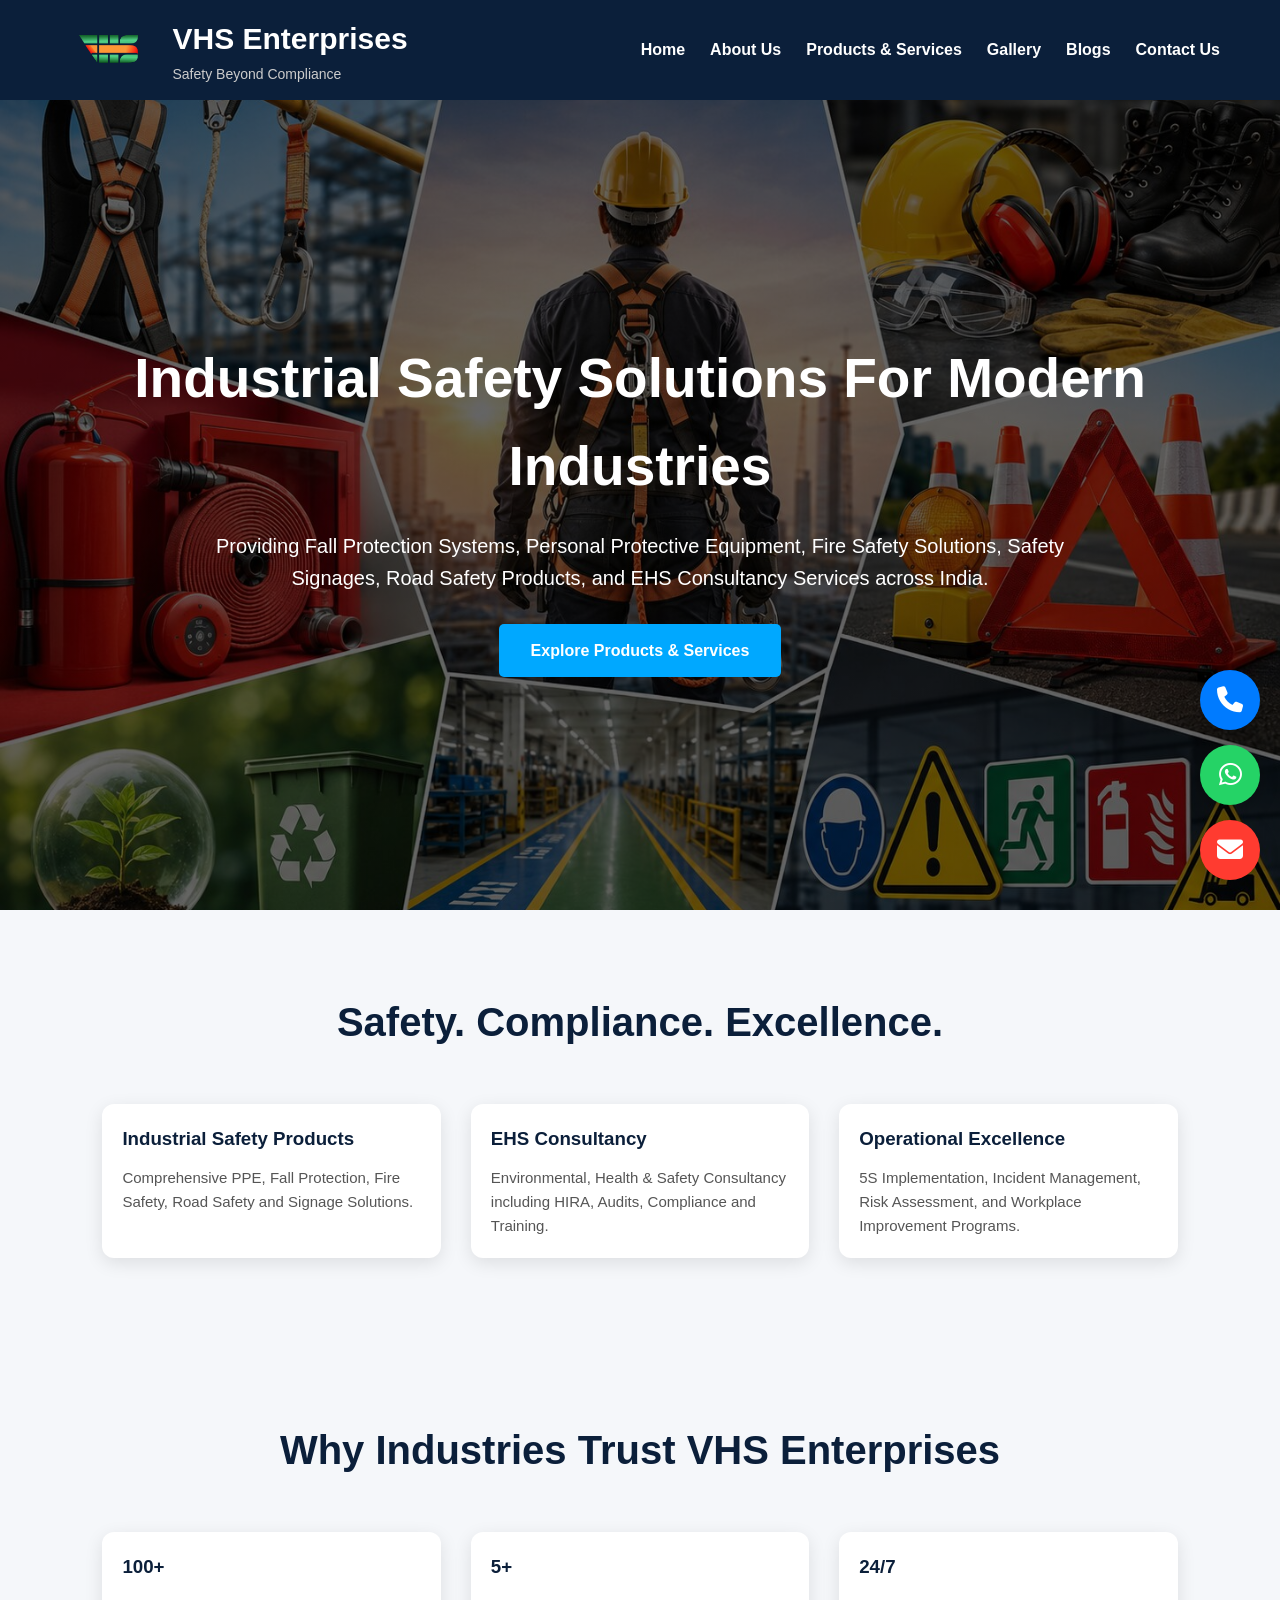
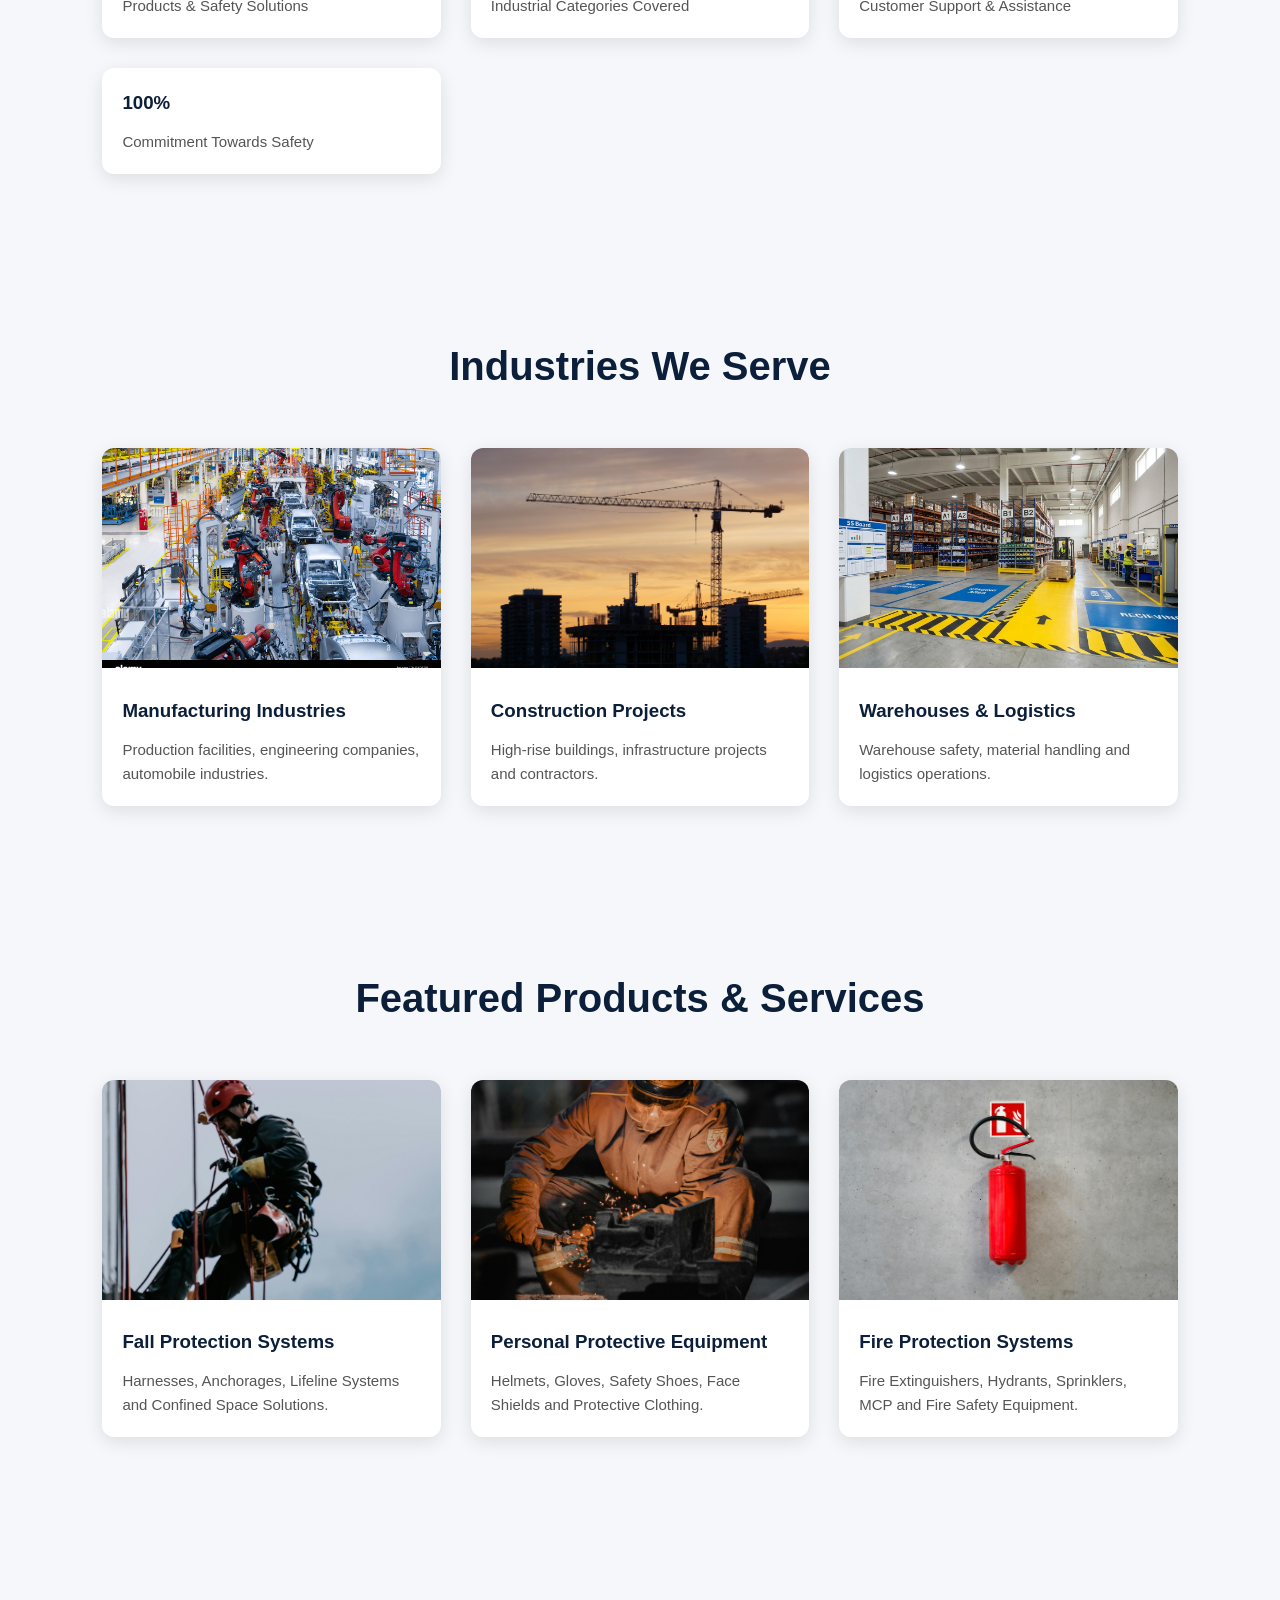
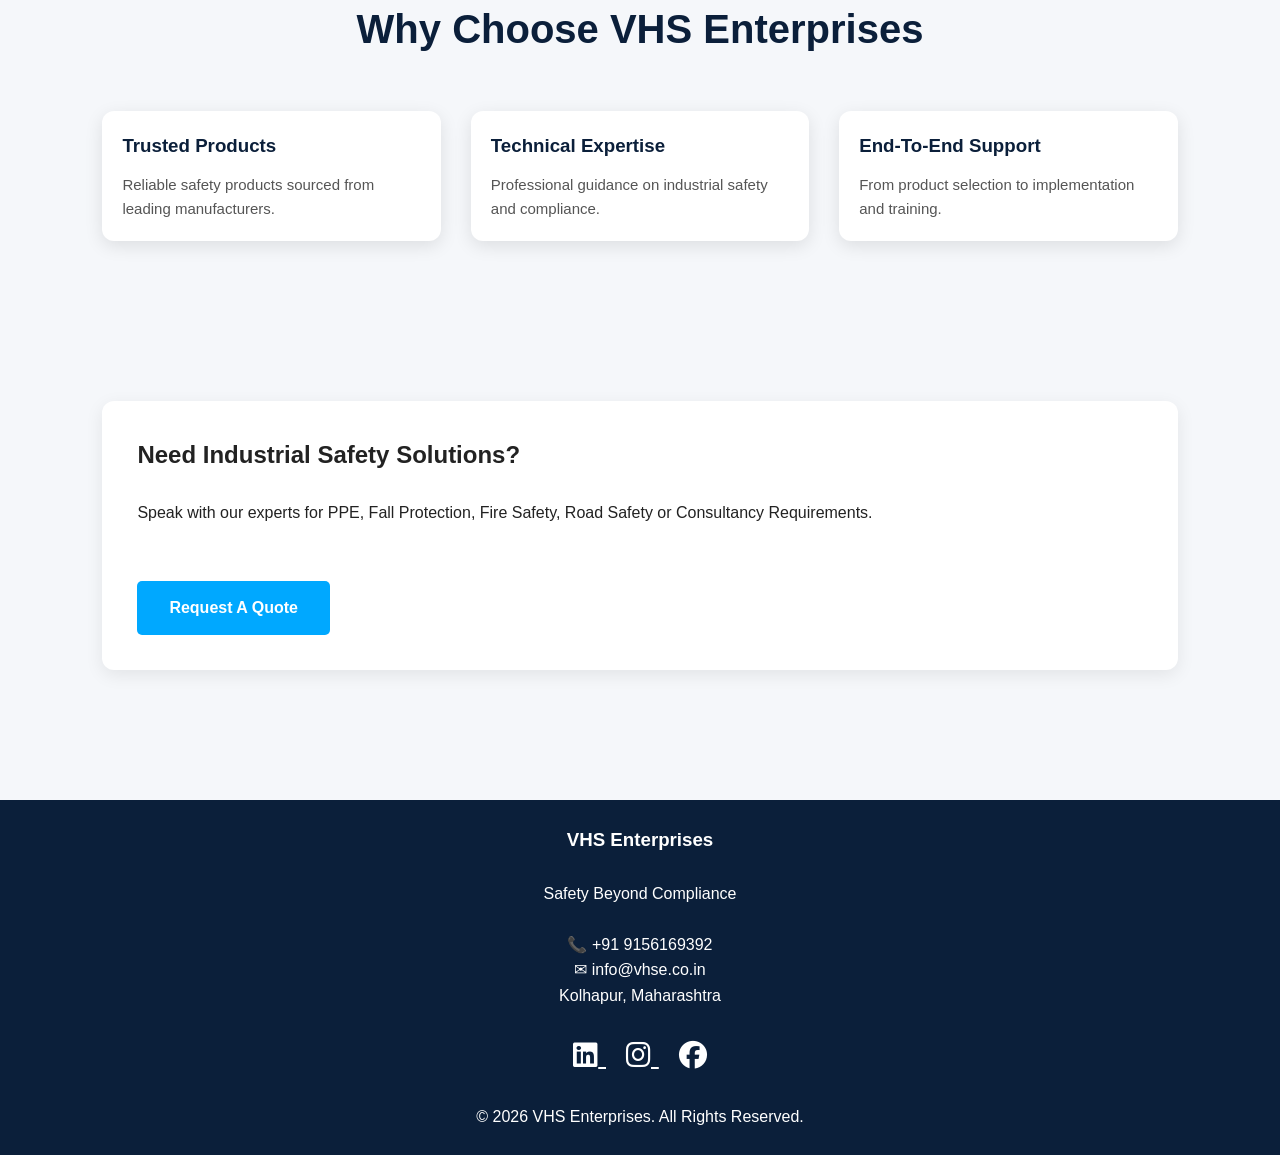
<file: index.html>
<!DOCTYPE html>
<html lang="en">

<head>

<meta charset="UTF-8">
<meta name="viewport" content="width=device-width, initial-scale=1.0">

<title>VHS Enterprises | Industrial Safety Solutions</title>

<link rel="stylesheet" href="css/style.css">

<link rel="stylesheet"
href="https://cdnjs.cloudflare.com/ajax/libs/font-awesome/6.5.1/css/all.min.css">

</head>

<body>

<header>

<div class="logo-area">

<img src="images/logo.png">

<div class="logo-text">
<h1>VHS Enterprises</h1>
<p>Safety Beyond Compliance</p>
</div>

</div>

<nav>

<ul>
<li><a href="index.html">Home</a></li>
<li><a href="about.html">About Us</a></li>
<li><a href="products.html">Products & Services</a></li>
<li><a href="gallery.html">Gallery</a></li>
<li><a href="blogs.html">Blogs</a></li>
<li><a href="contact.html">Contact Us</a></li>
</ul>

</nav>

</header>

<!-- HERO SECTION -->

<section class="hero">

<div class="hero-content">

<h2>Industrial Safety Solutions For Modern Industries</h2>

<p>
Providing Fall Protection Systems,
Personal Protective Equipment,
Fire Safety Solutions,
Safety Signages,
Road Safety Products,
and EHS Consultancy Services across India.
</p>

<a href="products.html" class="btn">
Explore Products & Services
</a>

</div>

</section>

<!-- COMPANY OVERVIEW -->

<section class="section">

<h2 class="section-title">
Safety. Compliance. Excellence.
</h2>

<div class="cards">

<div class="card">
<div class="card-content">
<h3>Industrial Safety Products</h3>
<p>
Comprehensive PPE,
Fall Protection,
Fire Safety,
Road Safety
and Signage Solutions.
</p>
</div>
</div>

<div class="card">
<div class="card-content">
<h3>EHS Consultancy</h3>
<p>
Environmental,
Health & Safety Consultancy
including HIRA,
Audits,
Compliance and Training.
</p>
</div>
</div>

<div class="card">
<div class="card-content">
<h3>Operational Excellence</h3>
<p>
5S Implementation,
Incident Management,
Risk Assessment,
and Workplace Improvement Programs.
</p>
</div>
</div>

</div>

</section>

<!-- COMPANY STATS -->

<section class="section">

<h2 class="section-title">
Why Industries Trust VHS Enterprises
</h2>

<div class="cards">

<div class="card">
<div class="card-content">
<h3>100+</h3>
<p>Products & Safety Solutions</p>
</div>
</div>

<div class="card">
<div class="card-content">
<h3>5+</h3>
<p>Industrial Categories Covered</p>
</div>
</div>

<div class="card">
<div class="card-content">
<h3>24/7</h3>
<p>Customer Support & Assistance</p>
</div>
</div>

<div class="card">
<div class="card-content">
<h3>100%</h3>
<p>Commitment Towards Safety</p>
</div>
</div>

</div>

</section>

<!-- INDUSTRIES -->

<section class="section">

<h2 class="section-title">
Industries We Serve
</h2>

<div class="cards">

<div class="card">
<img src="images/manufacturing.jpg">
<div class="card-content">
<h3>Manufacturing Industries</h3>
<p>
Production facilities,
engineering companies,
automobile industries.
</p>
</div>
</div>

<div class="card">
<img src="images/construction.jpg">
<div class="card-content">
<h3>Construction Projects</h3>
<p>
High-rise buildings,
infrastructure projects
and contractors.
</p>
</div>
</div>

<div class="card">
<img src="images/warehouse.jpg">
<div class="card-content">
<h3>Warehouses & Logistics</h3>
<p>
Warehouse safety,
material handling
and logistics operations.
</p>
</div>
</div>

</div>

</section>

<!-- FEATURED PRODUCTS -->

<section class="section">

<h2 class="section-title">
Featured Products & Services
</h2>

<div class="cards">

<div class="card">
<img src="images/fall-protection.jpg">
<div class="card-content">
<h3>Fall Protection Systems</h3>
<p>
Harnesses,
Anchorages,
Lifeline Systems
and Confined Space Solutions.
</p>
</div>
</div>

<div class="card">
<img src="images/ppe.jpg">
<div class="card-content">
<h3>Personal Protective Equipment</h3>
<p>
Helmets,
Gloves,
Safety Shoes,
Face Shields
and Protective Clothing.
</p>
</div>
</div>

<div class="card">
<img src="images/fire-safety.jpg">
<div class="card-content">
<h3>Fire Protection Systems</h3>
<p>
Fire Extinguishers,
Hydrants,
Sprinklers,
MCP
and Fire Safety Equipment.
</p>
</div>
</div>

</div>

</section>

<!-- WHY CHOOSE VHS -->

<section class="section">

<h2 class="section-title">
Why Choose VHS Enterprises
</h2>

<div class="cards">

<div class="card">
<div class="card-content">
<h3>Trusted Products</h3>
<p>
Reliable safety products sourced from leading manufacturers.
</p>
</div>
</div>

<div class="card">
<div class="card-content">
<h3>Technical Expertise</h3>
<p>
Professional guidance on industrial safety and compliance.
</p>
</div>
</div>

<div class="card">
<div class="card-content">
<h3>End-To-End Support</h3>
<p>
From product selection to implementation and training.
</p>
</div>
</div>

</div>

</section>

<!-- CTA -->

<section class="section">

<div class="contact-box">

<h2>
Need Industrial Safety Solutions?
</h2>

<br>

<p>
Speak with our experts for PPE,
Fall Protection,
Fire Safety,
Road Safety
or Consultancy Requirements.
</p>

<br>

<a href="contact.html" class="btn">
Request A Quote
</a>

</div>

</section>

<footer>

<h3>VHS Enterprises</h3>

<br>

<p>
Safety Beyond Compliance
</p>

<br>

<p>
📞 +91 9156169392
</p>

<p>
✉ info@vhse.co.in
</p>

<p>
Kolhapur, Maharashtra
</p>

<br>

<div style="font-size:28px;">

<a href="https://www.linkedin.com/company/vhsenterpriseskop"
target="_blank"
style="color:white;margin:10px;">
<i class="fab fa-linkedin"></i>
</a>

<a href="https://www.instagram.com/vhsenterprises9392/"
target="_blank"
style="color:white;margin:10px;">
<i class="fab fa-instagram"></i>
</a>

<a href="https://www.facebook.com/profile.php?id=61589456710384"
target="_blank"
style="color:white;margin:10px;">
<i class="fab fa-facebook"></i>
</a>

</div>

<br>

<p>
© 2026 VHS Enterprises. All Rights Reserved.
</p>

</footer>

<div class="floating-icons">

<a href="tel:+919156169392" class="call">
<i class="fas fa-phone"></i>
</a>

<a href="https://wa.me/919156169392" class="whatsapp">
<i class="fab fa-whatsapp"></i>
</a>

<a href="mailto:info@vhse.co.in" class="mail">
<i class="fas fa-envelope"></i>
</a>

</div>

</body>
</html>
</file>
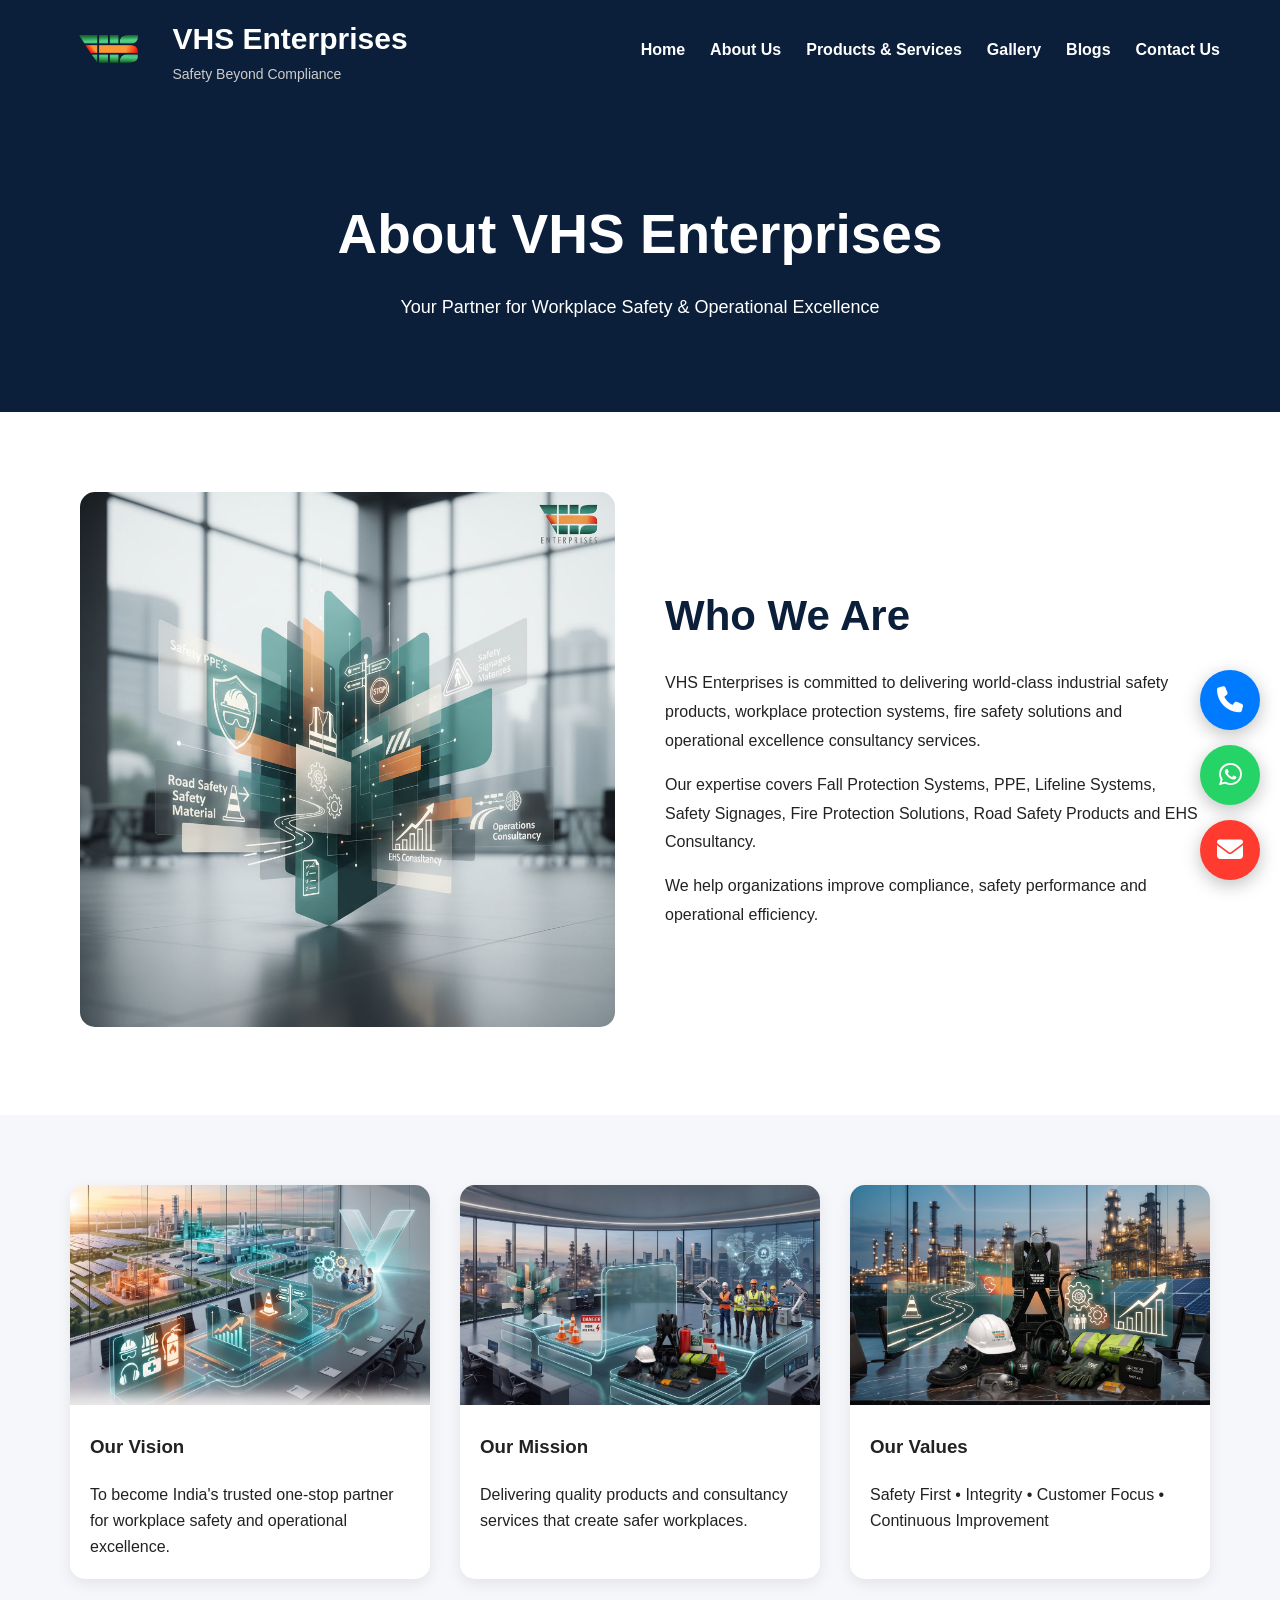
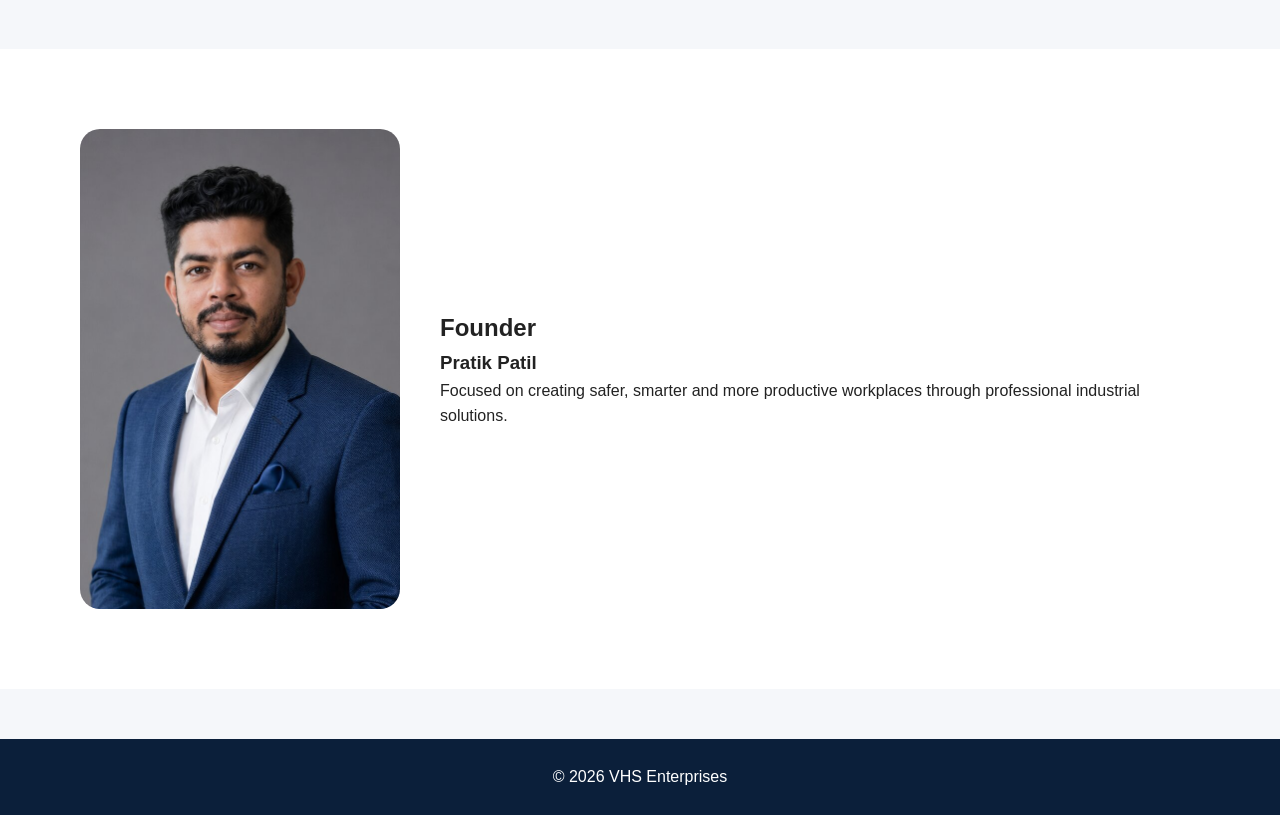
<file: about.html>
<!DOCTYPE html>
<html lang="en">
<head>
<meta charset="UTF-8">
<meta name="viewport" content="width=device-width, initial-scale=1.0">
<title>About Us | VHS Enterprises</title>

<link rel="stylesheet" href="css/style.css">

<link rel="stylesheet"
href="https://cdnjs.cloudflare.com/ajax/libs/font-awesome/6.5.1/css/all.min.css">

</head>

<body>

<header>

<div class="logo-area">

<img src="images/logo.png">

<div class="logo-text">
<h1>VHS Enterprises</h1>
<p>Safety Beyond Compliance</p>
</div>

</div>

<nav>
<ul>
<li><a href="index.html">Home</a></li>
<li><a href="about.html">About Us</a></li>
<li><a href="products.html">Products & Services</a></li>
<li><a href="gallery.html">Gallery</a></li>
<li><a href="blogs.html">Blogs</a></li>
<li><a href="contact.html">Contact Us</a></li>
</ul>
</nav>

</header>

<section class="page-banner">
<h1>About VHS Enterprises</h1>
<p>Your Partner for Workplace Safety & Operational Excellence</p>
</section>

<section class="about-corporate">

<div class="about-left">
<img src="images/about-company.jpg" alt="">
</div>

<div class="about-right">

<h2>Who We Are</h2>

<p>
VHS Enterprises is committed to delivering world-class industrial safety products, workplace protection systems, fire safety solutions and operational excellence consultancy services.
</p>

<p>
Our expertise covers Fall Protection Systems, PPE, Lifeline Systems, Safety Signages, Fire Protection Solutions, Road Safety Products and EHS Consultancy.
</p>

<p>
We help organizations improve compliance, safety performance and operational efficiency.
</p>

</div>

</section>

<section class="vm-section">

<div class="vm-box">
<img src="images/vision.jpg">
<h3>Our Vision</h3>
<p>To become India's trusted one-stop partner for workplace safety and operational excellence.</p>
</div>

<div class="vm-box">
<img src="images/mission.jpg">
<h3>Our Mission</h3>
<p>Delivering quality products and consultancy services that create safer workplaces.</p>
</div>

<div class="vm-box">
<img src="images/values.jpg">
<h3>Our Values</h3>
<p>Safety First • Integrity • Customer Focus • Continuous Improvement</p>
</div>

</section>

<section class="founder-box">

<img src="images/founder.jpg">

<div>

<h2>Founder</h2>

<h3>Pratik Patil</h3>

<p>
Focused on creating safer, smarter and more productive workplaces through professional industrial solutions.
</p>

</div>

</section>

<footer>
<p>© 2026 VHS Enterprises</p>
</footer>

<div class="floating-icons">

<a href="tel:+919156169392" class="call">
<i class="fas fa-phone"></i>
</a>

<a href="https://wa.me/919156169392" class="whatsapp">
<i class="fab fa-whatsapp"></i>
</a>

<a href="mailto:info@vhse.co.in" class="mail">
<i class="fas fa-envelope"></i>
</a>

</div>

</body>
</html>
</file>
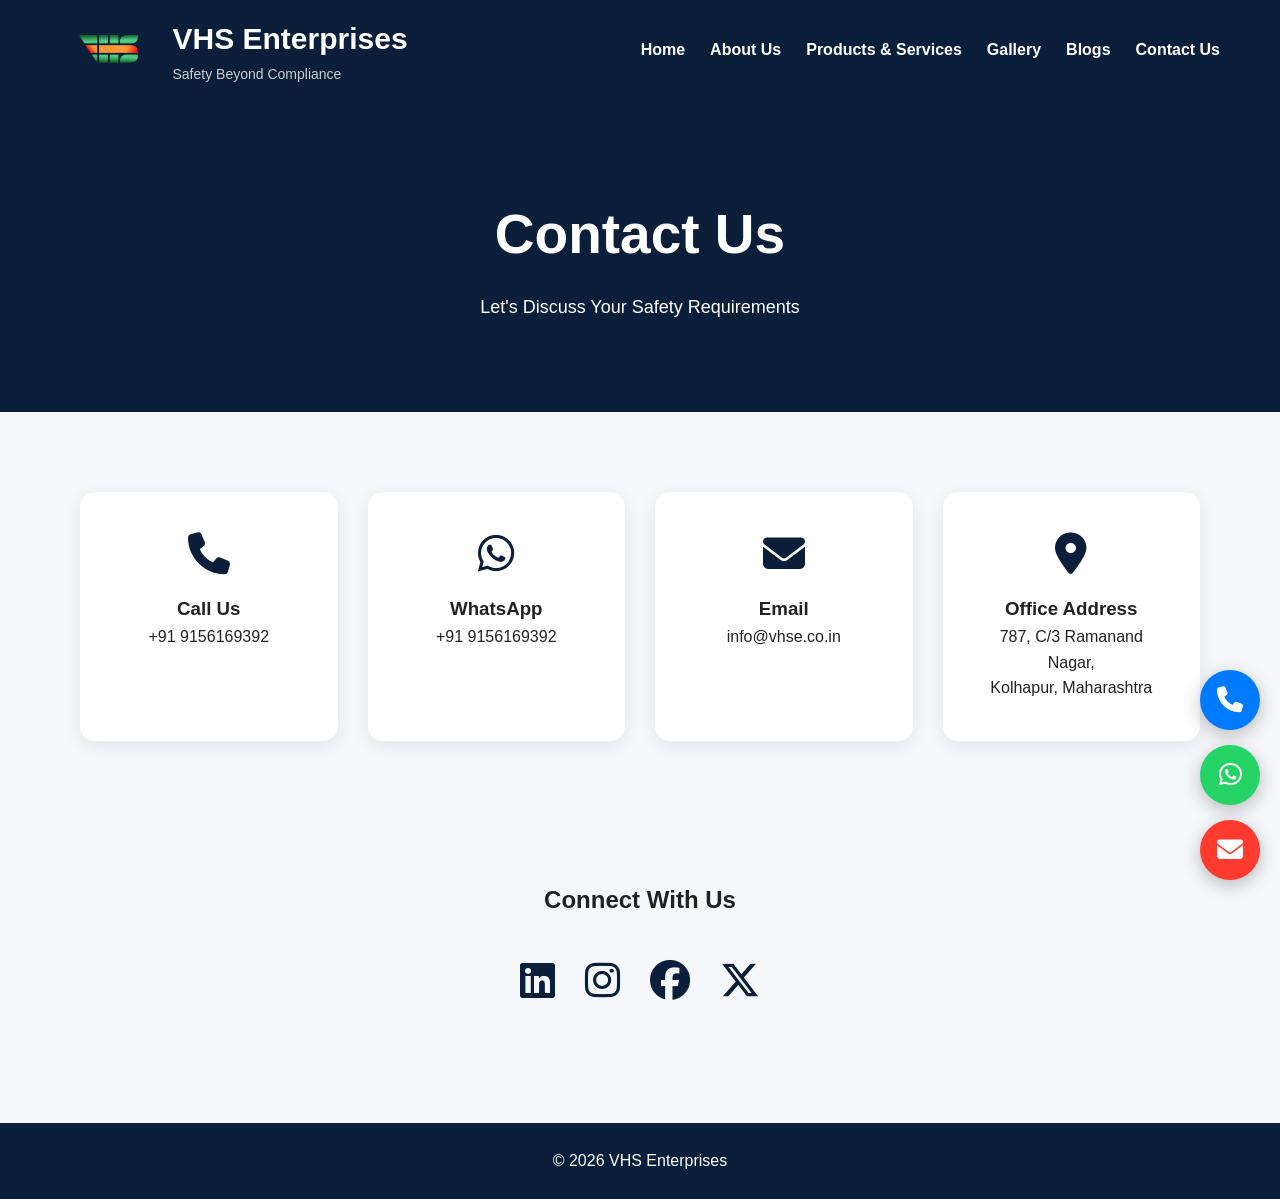
<file: contact.html>
<!DOCTYPE html>
<html lang="en">

<head>

<meta charset="UTF-8">
<meta name="viewport" content="width=device-width, initial-scale=1.0">

<title>Contact Us</title>

<link rel="stylesheet" href="css/style.css">

<link rel="stylesheet"
href="https://cdnjs.cloudflare.com/ajax/libs/font-awesome/6.5.1/css/all.min.css">

</head>

<body>

<header>

<div class="logo-area">

<img src="images/logo.png">

<div class="logo-text">
<h1>VHS Enterprises</h1>
<p>Safety Beyond Compliance</p>
</div>

</div>

<nav>
<ul>
<li><a href="index.html">Home</a></li>
<li><a href="about.html">About Us</a></li>
<li><a href="products.html">Products & Services</a></li>
<li><a href="gallery.html">Gallery</a></li>
<li><a href="blogs.html">Blogs</a></li>
<li><a href="contact.html">Contact Us</a></li>
</ul>
</nav>

</header>

<section class="page-banner">

<h1>Contact Us</h1>

<p>Let's Discuss Your Safety Requirements</p>

</section>

<section class="contact-modern">

<div class="contact-card-modern">

<i class="fas fa-phone"></i>

<h3>Call Us</h3>

<p>+91 9156169392</p>

</div>

<div class="contact-card-modern">

<i class="fab fa-whatsapp"></i>

<h3>WhatsApp</h3>

<p>+91 9156169392</p>

</div>

<div class="contact-card-modern">

<i class="fas fa-envelope"></i>

<h3>Email</h3>

<p>info@vhse.co.in</p>

</div>

<div class="contact-card-modern">

<i class="fas fa-location-dot"></i>

<h3>Office Address</h3>

<p>
787, C/3 Ramanand Nagar,<br>
Kolhapur, Maharashtra
</p>

</div>

</section>

<section class="social-section">

<h2>Connect With Us</h2>

<div class="social-large">

<a href="https://www.linkedin.com/company/vhsenterpriseskop" target="_blank">
<i class="fab fa-linkedin"></i>
</a>

<a href="https://www.instagram.com/vhsenterprises9392/" target="_blank">
<i class="fab fa-instagram"></i>
</a>

<a href="https://www.facebook.com/profile.php?id=61589456710384" target="_blank">
<i class="fab fa-facebook"></i>
</a>

<a href="https://x.com/vhsEnterprise09" target="_blank">
<i class="fab fa-x-twitter"></i>
</a>

</div>

</section>

<footer>
<p>© 2026 VHS Enterprises</p>
</footer>

<div class="floating-icons">

<a href="tel:+919156169392" class="call">
<i class="fas fa-phone"></i>
</a>

<a href="https://wa.me/919156169392" class="whatsapp">
<i class="fab fa-whatsapp"></i>
</a>

<a href="mailto:info@vhse.co.in" class="mail">
<i class="fas fa-envelope"></i>
</a>

</div>

</body>
</html>
</file>
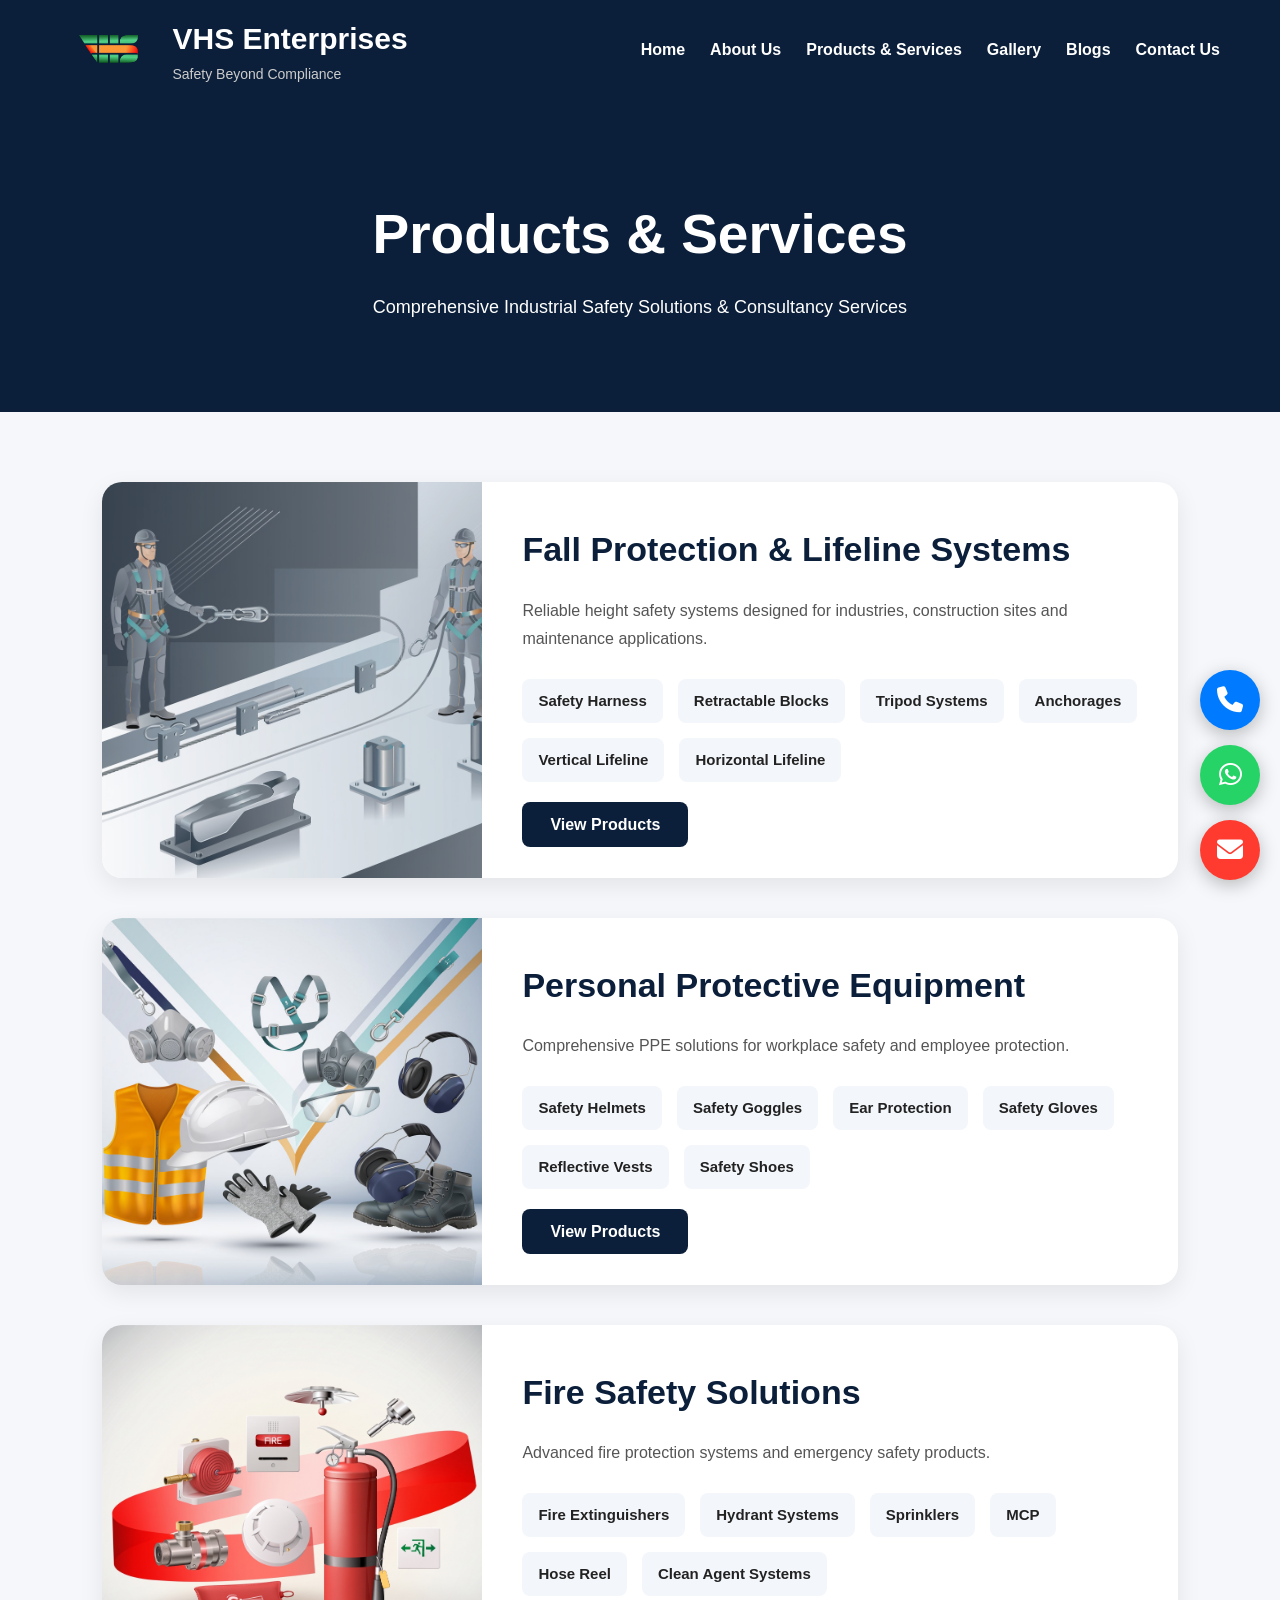
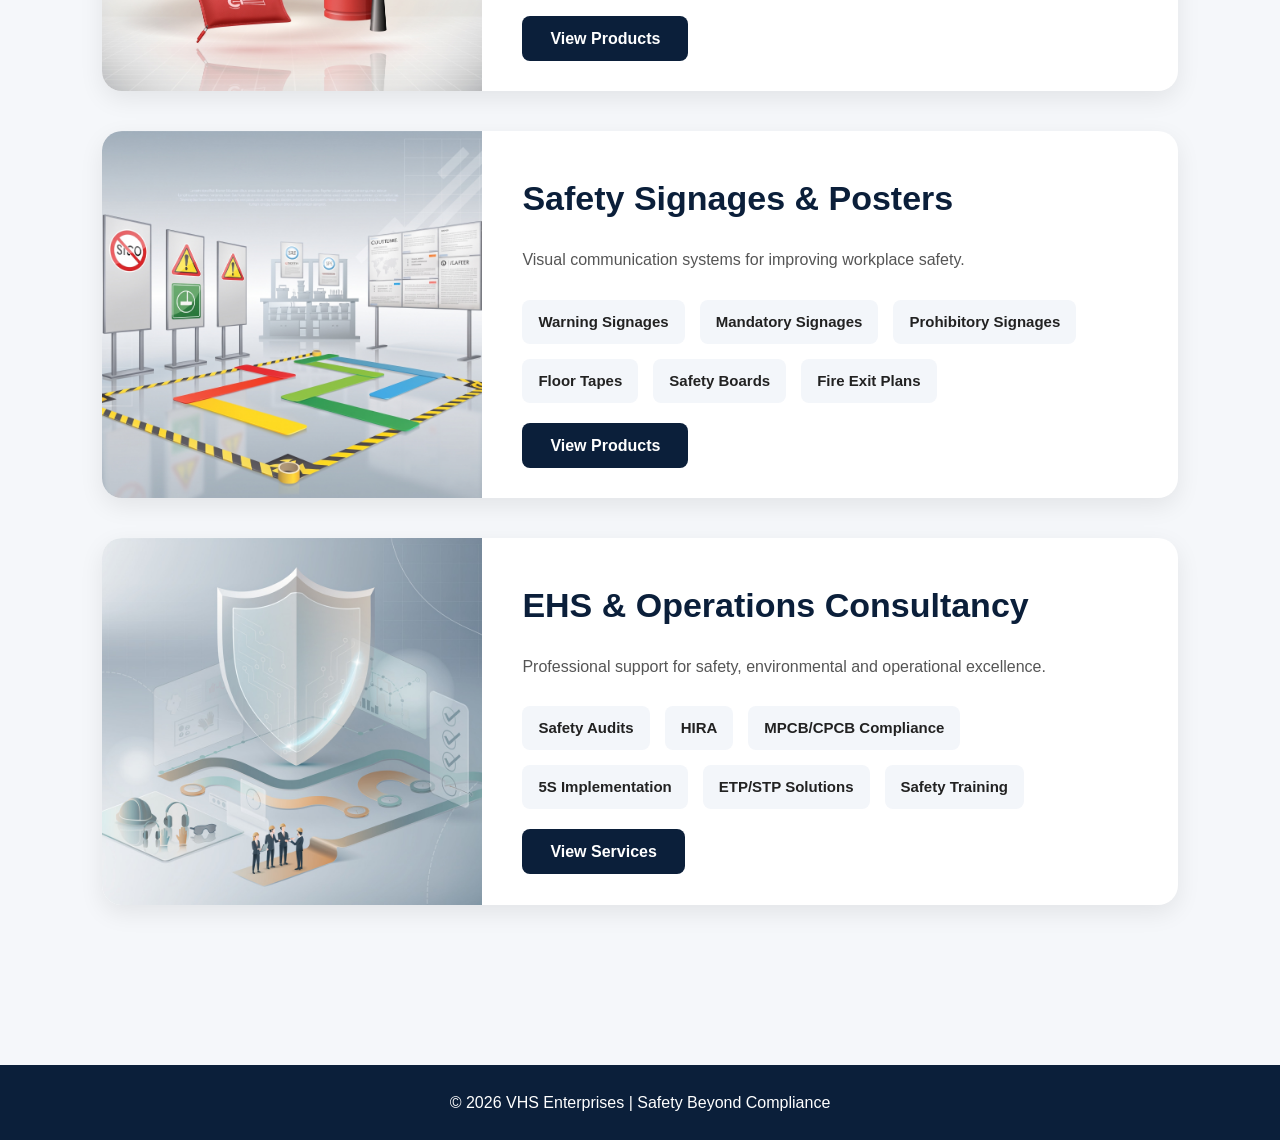
<file: products.html>
<!DOCTYPE html>
<html lang="en">

<head>

<meta charset="UTF-8">
<meta name="viewport" content="width=device-width, initial-scale=1.0">

<title>Products & Services | VHS Enterprises</title>

<link rel="stylesheet" href="css/style.css">

<link rel="stylesheet"
href="https://cdnjs.cloudflare.com/ajax/libs/font-awesome/6.5.1/css/all.min.css">

</head>

<body>

<header>

<div class="logo-area">

<img src="images/logo.png">

<div class="logo-text">
<h1>VHS Enterprises</h1>
<p>Safety Beyond Compliance</p>
</div>

</div>

<nav>
<ul>
<li><a href="index.html">Home</a></li>
<li><a href="about.html">About Us</a></li>
<li><a href="products.html">Products & Services</a></li>
<li><a href="gallery.html">Gallery</a></li>
<li><a href="blogs.html">Blogs</a></li>
<li><a href="contact.html">Contact Us</a></li>
</ul>
</nav>

</header>


<section class="page-banner">

<h1>Products & Services</h1>

<p>
Comprehensive Industrial Safety Solutions & Consultancy Services
</p>

</section>



<section class="mega-products">



<!-- FALL PROTECTION -->

<div class="mega-card">

<div class="mega-image">
<img src="images/fall-banner.jpg">
</div>

<div class="mega-content">

<h2>Fall Protection & Lifeline Systems</h2>

<p>
Reliable height safety systems designed for industries,
construction sites and maintenance applications.
</p>

<div class="product-list">

<span>Safety Harness</span>
<span>Retractable Blocks</span>
<span>Tripod Systems</span>
<span>Anchorages</span>
<span>Vertical Lifeline</span>
<span>Horizontal Lifeline</span>

</div>

<a href="products/fall-protection.html" class="mega-btn">
View Products
</a>

</div>

</div>



<!-- PPE -->

<div class="mega-card">

<div class="mega-image">
<img src="images/ppe-banner.jpg">
</div>

<div class="mega-content">

<h2>Personal Protective Equipment</h2>

<p>
Comprehensive PPE solutions for workplace safety and employee protection.
</p>

<div class="product-list">

<span>Safety Helmets</span>
<span>Safety Goggles</span>
<span>Ear Protection</span>
<span>Safety Gloves</span>
<span>Reflective Vests</span>
<span>Safety Shoes</span>

</div>

<a href="products/ppe.html" class="mega-btn">
View Products
</a>

</div>

</div>



<!-- FIRE SAFETY -->

<div class="mega-card">

<div class="mega-image">
<img src="images/fire-banner.jpg">
</div>

<div class="mega-content">

<h2>Fire Safety Solutions</h2>

<p>
Advanced fire protection systems and emergency safety products.
</p>

<div class="product-list">

<span>Fire Extinguishers</span>
<span>Hydrant Systems</span>
<span>Sprinklers</span>
<span>MCP</span>
<span>Hose Reel</span>
<span>Clean Agent Systems</span>

</div>

<a href="products/fire-safety.html" class="mega-btn">
View Products
</a>

</div>

</div>



<!-- SIGNAGES -->

<div class="mega-card">

<div class="mega-image">
<img src="images/signages-banner.jpg">
</div>

<div class="mega-content">

<h2>Safety Signages & Posters</h2>

<p>
Visual communication systems for improving workplace safety.
</p>

<div class="product-list">

<span>Warning Signages</span>
<span>Mandatory Signages</span>
<span>Prohibitory Signages</span>
<span>Floor Tapes</span>
<span>Safety Boards</span>
<span>Fire Exit Plans</span>

</div>

<a href="products/signages.html" class="mega-btn">
View Products
</a>

</div>

</div>



<!-- CONSULTANCY -->

<div class="mega-card">

<div class="mega-image">
<img src="images/consultancy-banner.jpg">
</div>

<div class="mega-content">

<h2>EHS & Operations Consultancy</h2>

<p>
Professional support for safety, environmental and operational excellence.
</p>

<div class="product-list">

<span>Safety Audits</span>
<span>HIRA</span>
<span>MPCB/CPCB Compliance</span>
<span>5S Implementation</span>
<span>ETP/STP Solutions</span>
<span>Safety Training</span>

</div>

<a href="products/consultancy.html" class="mega-btn">
View Services
</a>

</div>

</div>

</section>



<footer>

<p>© 2026 VHS Enterprises | Safety Beyond Compliance</p>

</footer>


<div class="floating-icons">

<a href="tel:+919156169392" class="call">
<i class="fas fa-phone"></i>
</a>

<a href="https://wa.me/919156169392" class="whatsapp">
<i class="fab fa-whatsapp"></i>
</a>

<a href="mailto:info@vhse.co.in" class="mail">
<i class="fas fa-envelope"></i>
</a>

</div>

</body>

</html>
</file>
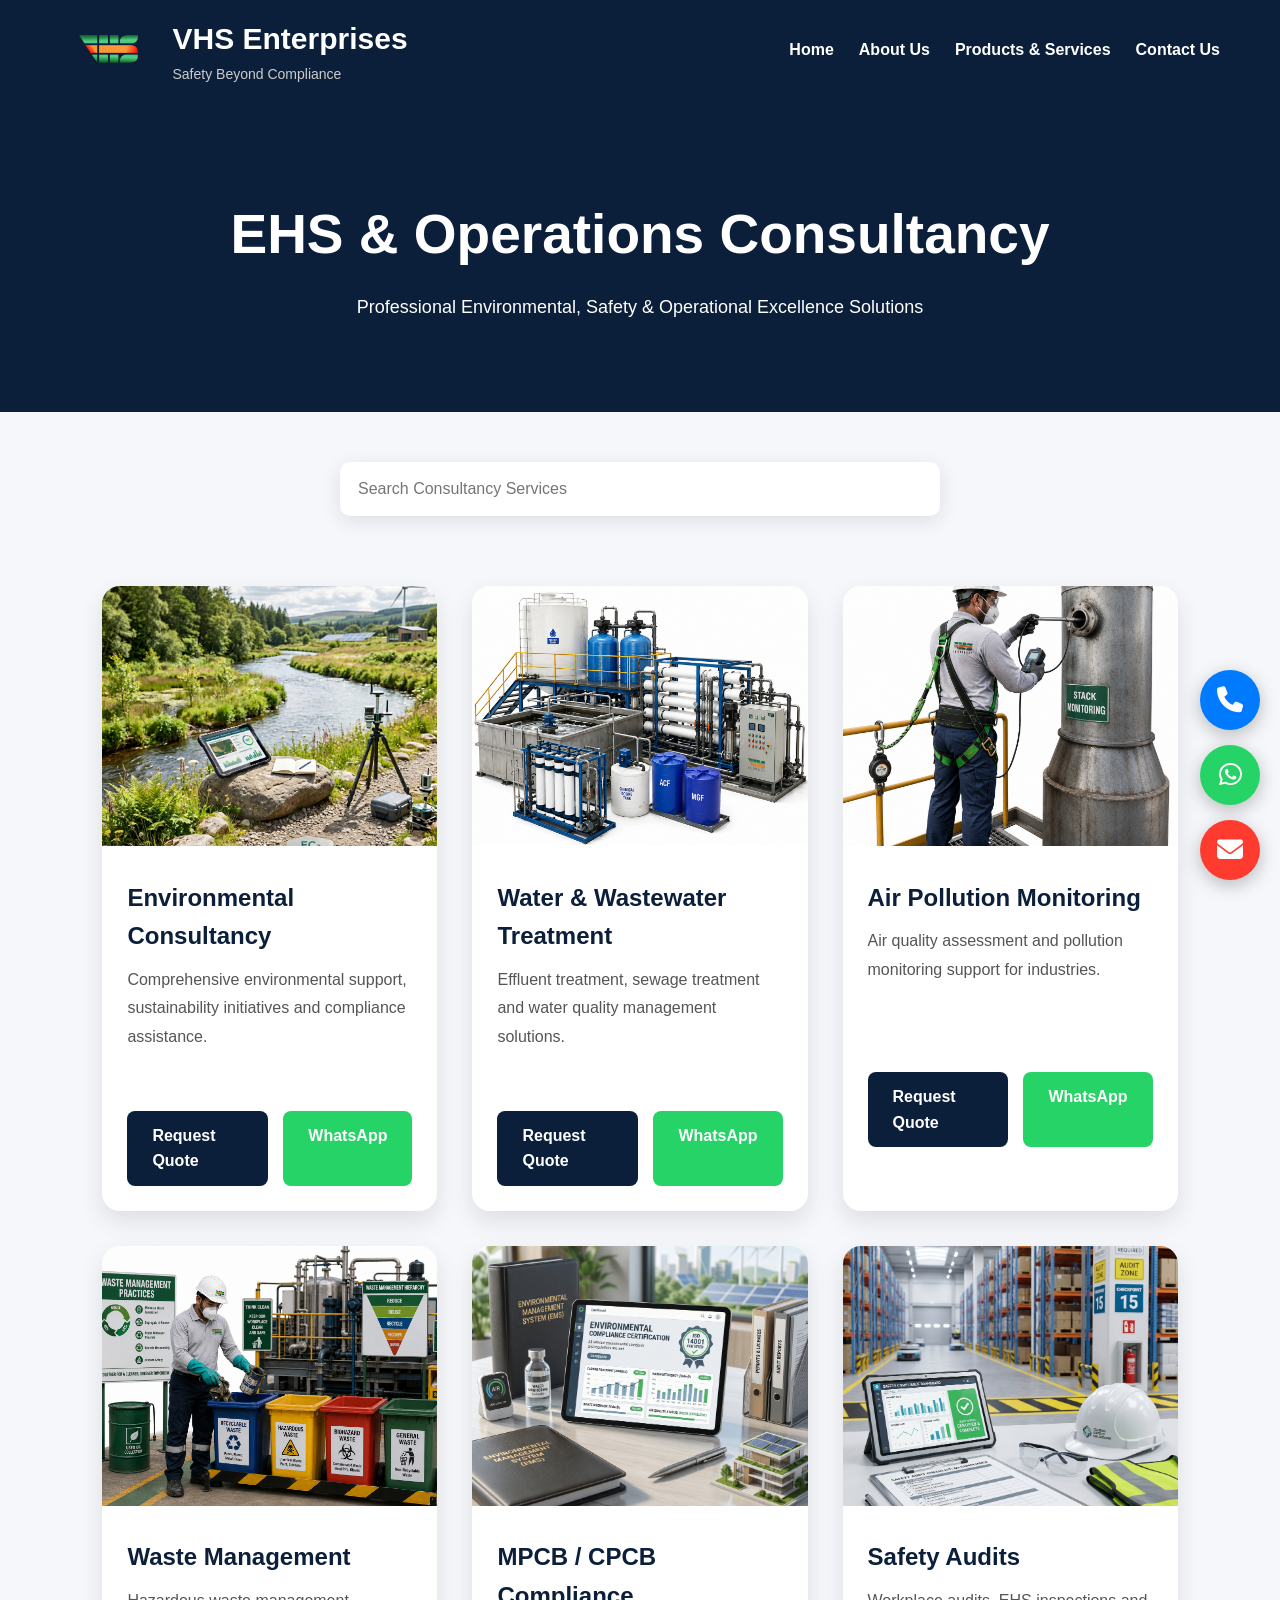
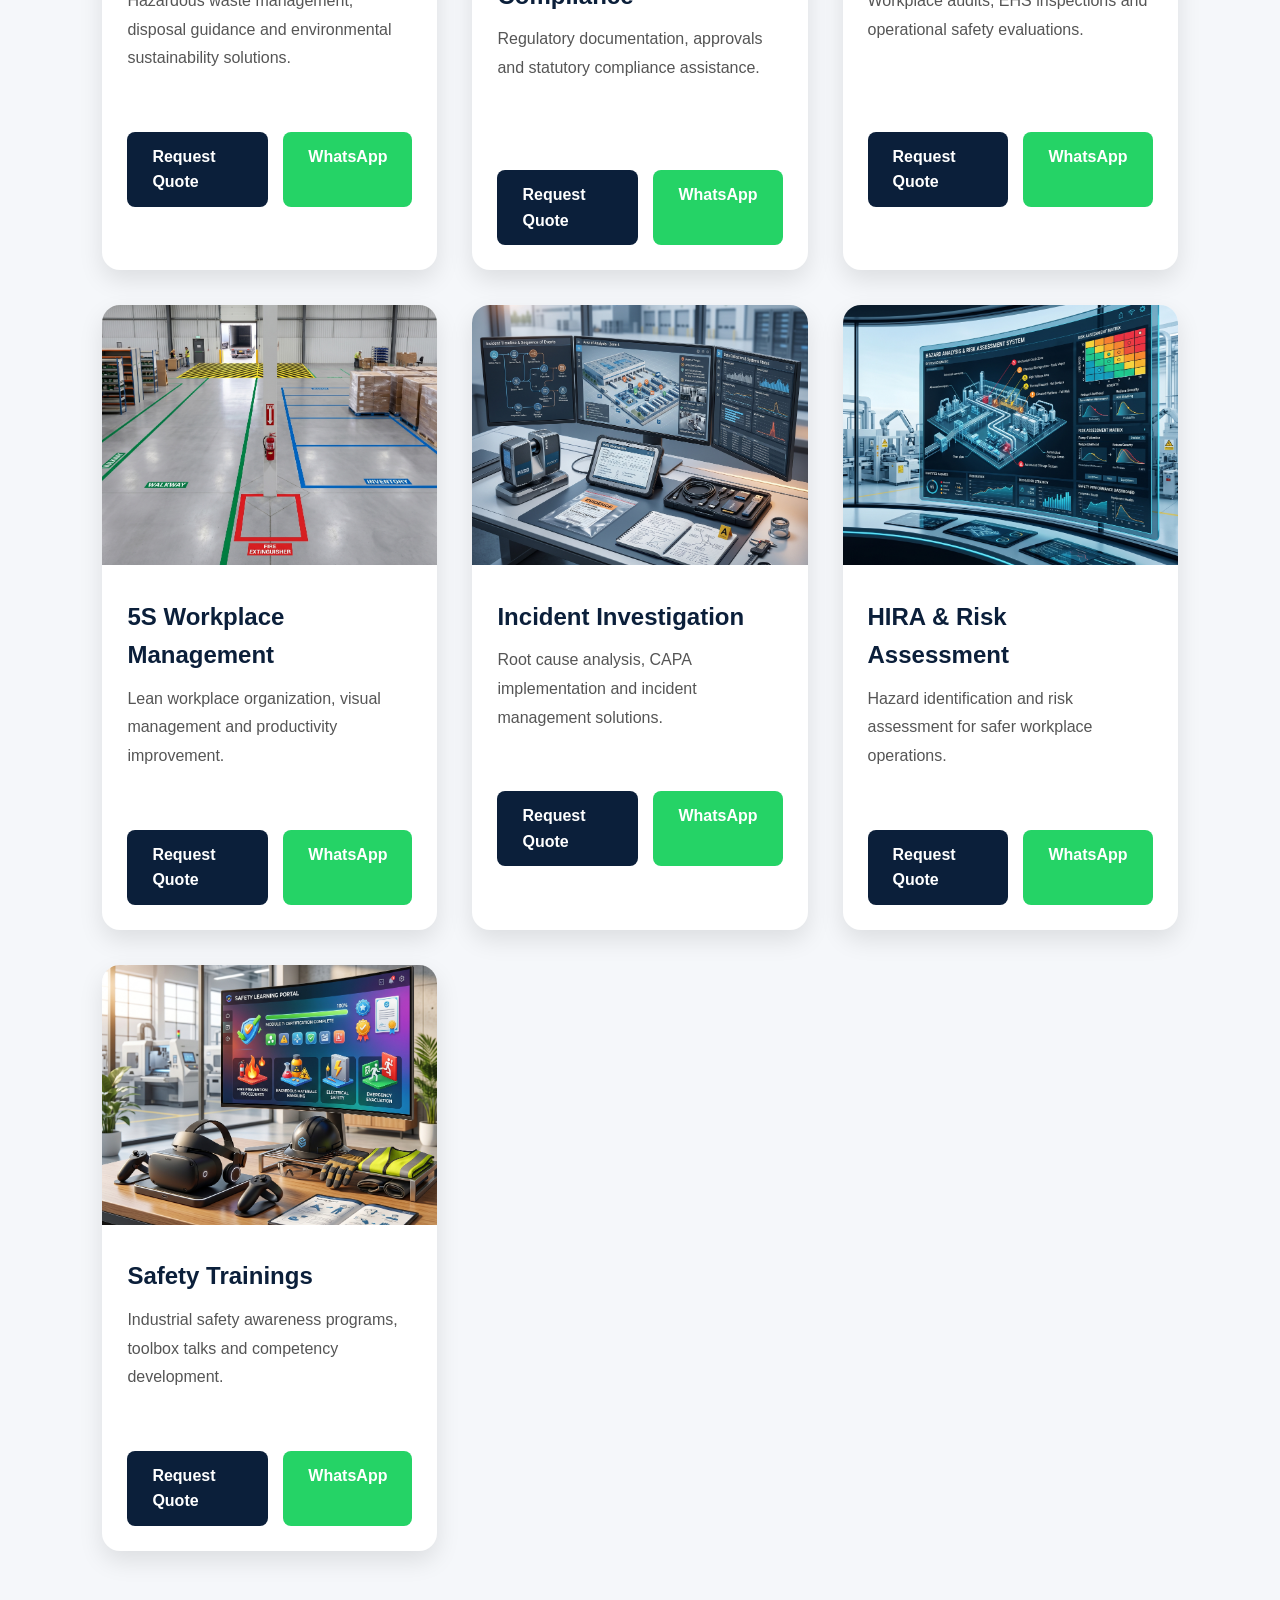
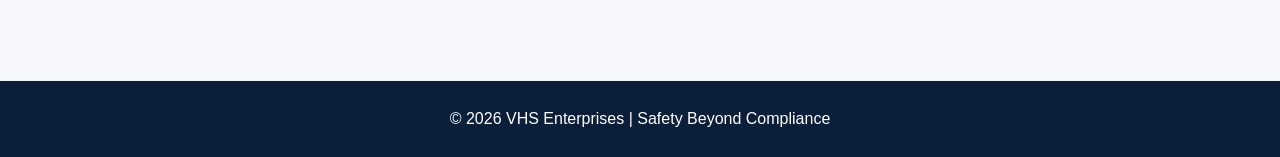
<file: products/consultancy.html>
<!DOCTYPE html>
<html lang="en">

<head>

<meta charset="UTF-8">
<meta name="viewport" content="width=device-width, initial-scale=1.0">

<title>EHS & Operations Consultancy | VHS Enterprises</title>

<link rel="stylesheet" href="../css/style.css">

<link rel="stylesheet"
href="https://cdnjs.cloudflare.com/ajax/libs/font-awesome/6.5.1/css/all.min.css">

</head>

<body>

<header>

<div class="logo-area">

<img src="../images/logo.png">

<div class="logo-text">
<h1>VHS Enterprises</h1>
<p>Safety Beyond Compliance</p>
</div>

</div>

<nav>

<ul>

<li><a href="../index.html">Home</a></li>
<li><a href="../about.html">About Us</a></li>
<li><a href="../products.html">Products & Services</a></li>
<li><a href="../contact.html">Contact Us</a></li>

</ul>

</nav>

</header>



<section class="page-banner">

<h1>EHS & Operations Consultancy</h1>

<p>

Professional Environmental, Safety & Operational Excellence Solutions

</p>

</section>



<section class="search-section">

<input type="text"
placeholder="Search Consultancy Services">

</section>



<section class="product-grid">



<div class="product-card">

<img src="../images/environmental-consultancy.jpg">

<h2>Environmental Consultancy</h2>

<p>
Comprehensive environmental support, sustainability initiatives and compliance assistance.
</p>

<div class="product-buttons">

<a href="../contact.html" class="quote-btn">

Request Quote

</a>

<a href="https://wa.me/919156169392"
class="whatsapp-btn">

WhatsApp

</a>

</div>

</div>



<div class="product-card">

<img src="../images/water-treatment.jpg">

<h2>Water & Wastewater Treatment</h2>

<p>
Effluent treatment, sewage treatment and water quality management solutions.
</p>

<div class="product-buttons">

<a href="../contact.html"
class="quote-btn">

Request Quote

</a>

<a href="https://wa.me/919156169392"
class="whatsapp-btn">

WhatsApp

</a>

</div>

</div>



<div class="product-card">

<img src="../images/air-monitoring.jpg">

<h2>Air Pollution Monitoring</h2>

<p>
Air quality assessment and pollution monitoring support for industries.
</p>

<div class="product-buttons">

<a href="../contact.html"
class="quote-btn">

Request Quote

</a>

<a href="https://wa.me/919156169392"
class="whatsapp-btn">

WhatsApp

</a>

</div>

</div>



<div class="product-card">

<img src="../images/waste-management.jpg">

<h2>Waste Management</h2>

<p>
Hazardous waste management, disposal guidance and environmental sustainability solutions.
</p>

<div class="product-buttons">

<a href="../contact.html"
class="quote-btn">

Request Quote

</a>

<a href="https://wa.me/919156169392"
class="whatsapp-btn">

WhatsApp

</a>

</div>

</div>



<div class="product-card">

<img src="../images/mpcb-compliance.jpg">

<h2>MPCB / CPCB Compliance</h2>

<p>
Regulatory documentation, approvals and statutory compliance assistance.
</p>

<div class="product-buttons">

<a href="../contact.html"
class="quote-btn">

Request Quote

</a>

<a href="https://wa.me/919156169392"
class="whatsapp-btn">

WhatsApp

</a>

</div>

</div>



<div class="product-card">

<img src="../images/safety-audit.jpg">

<h2>Safety Audits</h2>

<p>
Workplace audits, EHS inspections and operational safety evaluations.
</p>

<div class="product-buttons">

<a href="../contact.html"
class="quote-btn">

Request Quote

</a>

<a href="https://wa.me/919156169392"
class="whatsapp-btn">

WhatsApp

</a>

</div>

</div>



<div class="product-card">

<img src="../images/5s-management.jpg">

<h2>5S Workplace Management</h2>

<p>
Lean workplace organization, visual management and productivity improvement.
</p>

<div class="product-buttons">

<a href="../contact.html"
class="quote-btn">

Request Quote

</a>

<a href="https://wa.me/919156169392"
class="whatsapp-btn">

WhatsApp

</a>

</div>

</div>



<div class="product-card">

<img src="../images/incident-investigation.jpg">

<h2>Incident Investigation</h2>

<p>
Root cause analysis, CAPA implementation and incident management solutions.
</p>

<div class="product-buttons">

<a href="../contact.html"
class="quote-btn">

Request Quote

</a>

<a href="https://wa.me/919156169392"
class="whatsapp-btn">

WhatsApp

</a>

</div>

</div>



<div class="product-card">

<img src="../images/hira.jpg">

<h2>HIRA & Risk Assessment</h2>

<p>
Hazard identification and risk assessment for safer workplace operations.
</p>

<div class="product-buttons">

<a href="../contact.html"
class="quote-btn">

Request Quote

</a>

<a href="https://wa.me/919156169392"
class="whatsapp-btn">

WhatsApp

</a>

</div>

</div>



<div class="product-card">

<img src="../images/safety-training.jpg">

<h2>Safety Trainings</h2>

<p>
Industrial safety awareness programs, toolbox talks and competency development.
</p>

<div class="product-buttons">

<a href="../contact.html"
class="quote-btn">

Request Quote

</a>

<a href="https://wa.me/919156169392"
class="whatsapp-btn">

WhatsApp

</a>

</div>

</div>



</section>



<footer>

<p>

© 2026 VHS Enterprises | Safety Beyond Compliance

</p>

</footer>



<div class="floating-icons">

<a href="tel:+919156169392" class="call">

<i class="fas fa-phone"></i>

</a>

<a href="https://wa.me/919156169392"
class="whatsapp">

<i class="fab fa-whatsapp"></i>

</a>

<a href="mailto:info@vhse.co.in"
class="mail">

<i class="fas fa-envelope"></i>

</a>

</div>

</body>

</html>
</file>
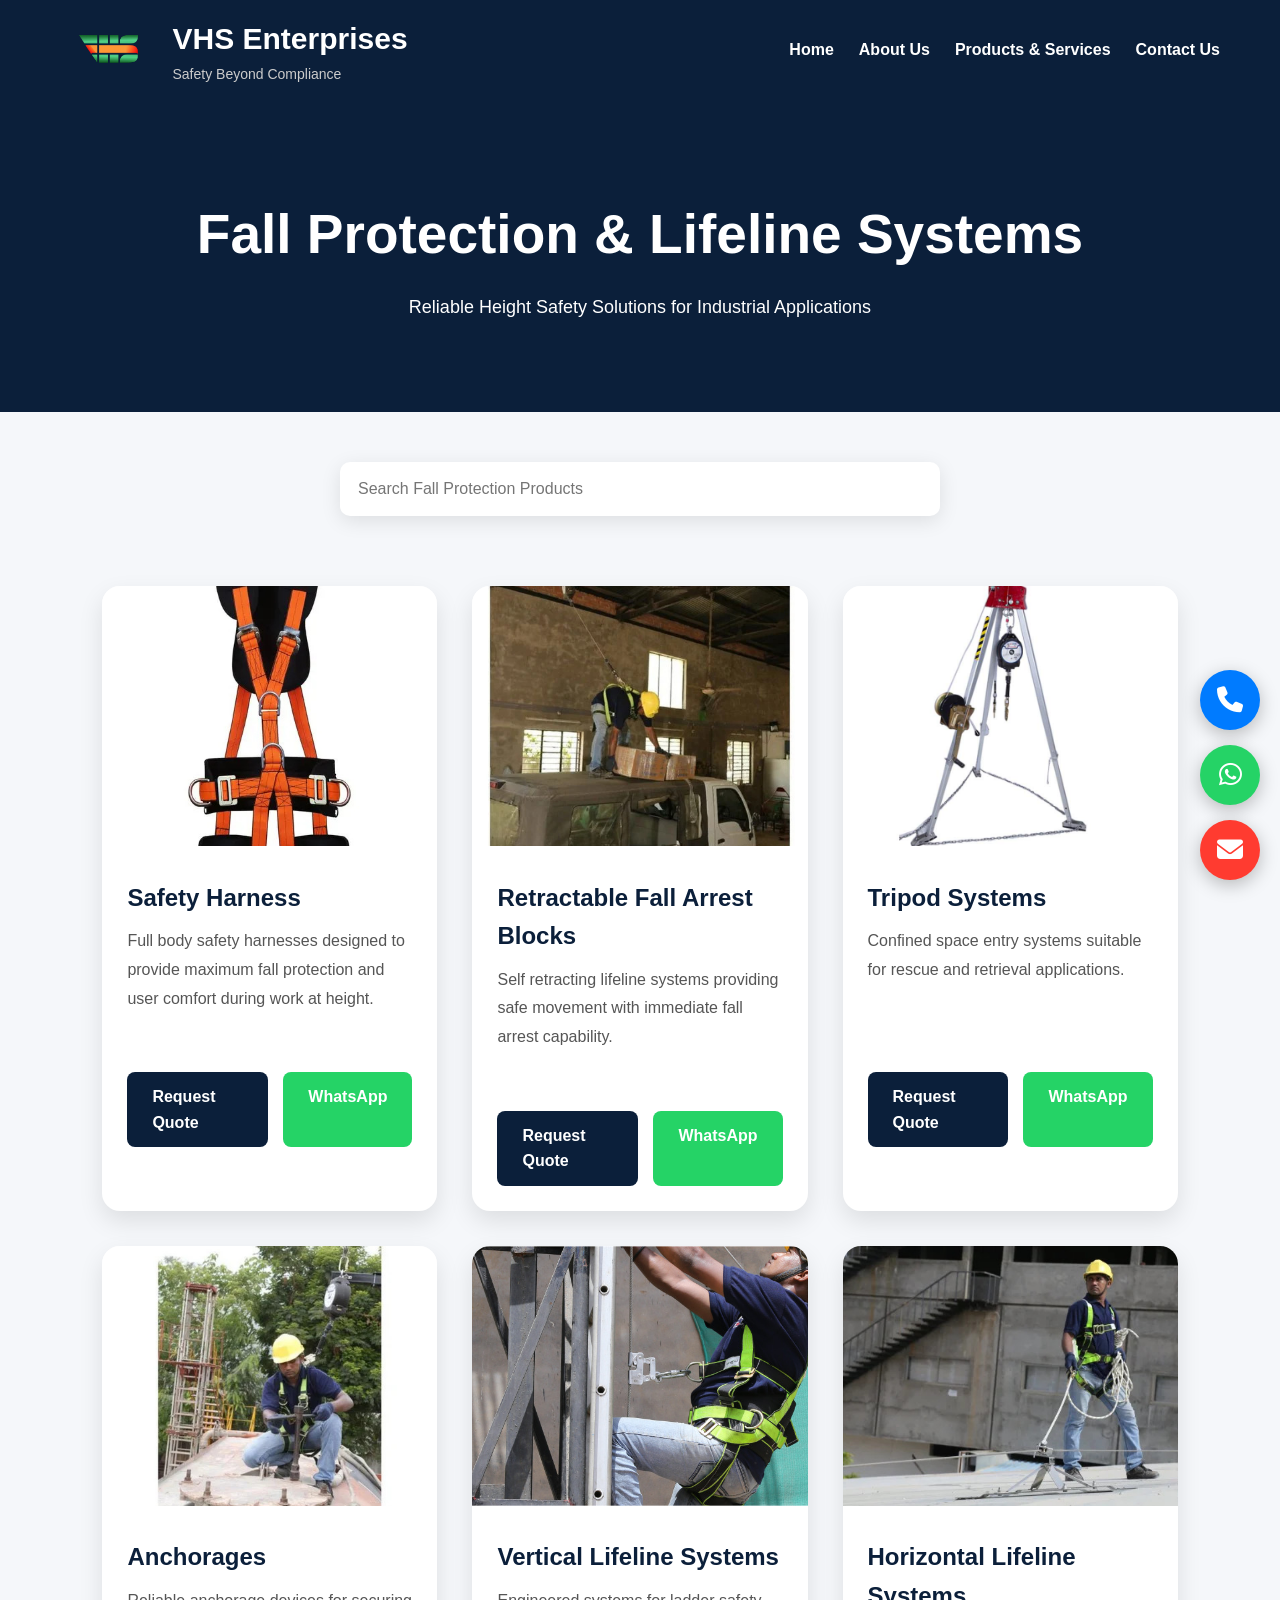
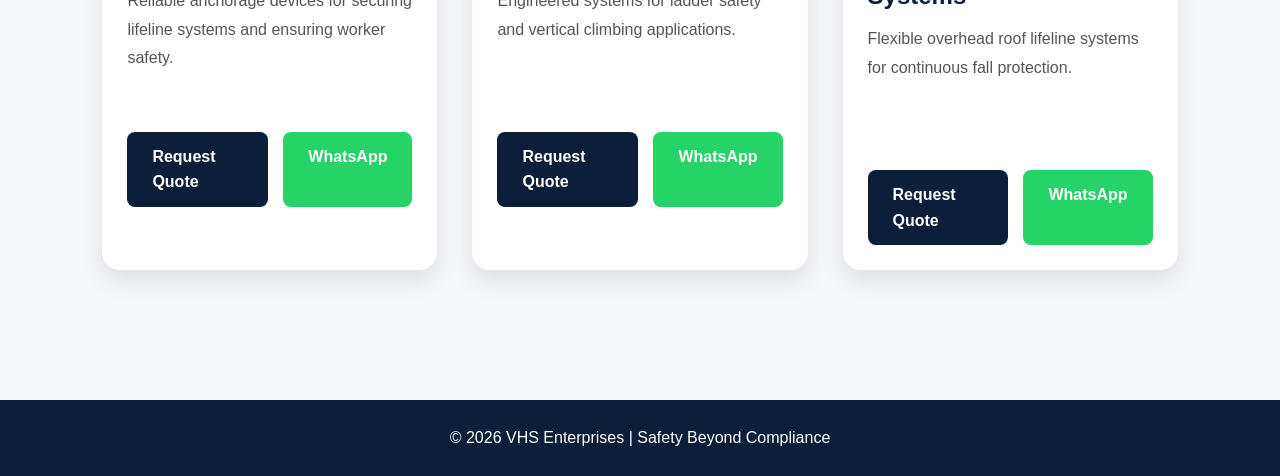
<file: products/fall-protection.html>
<!DOCTYPE html>
<html lang="en">

<head>

<meta charset="UTF-8">
<meta name="viewport" content="width=device-width, initial-scale=1.0">

<title>Fall Protection | VHS Enterprises</title>

<link rel="stylesheet" href="../css/style.css">

<link rel="stylesheet"
href="https://cdnjs.cloudflare.com/ajax/libs/font-awesome/6.5.1/css/all.min.css">

</head>

<body>

<header>

<div class="logo-area">

<img src="../images/logo.png">

<div class="logo-text">
<h1>VHS Enterprises</h1>
<p>Safety Beyond Compliance</p>
</div>

</div>

<nav>

<ul>
<li><a href="../index.html">Home</a></li>
<li><a href="../about.html">About Us</a></li>
<li><a href="../products.html">Products & Services</a></li>
<li><a href="../contact.html">Contact Us</a></li>
</ul>

</nav>

</header>



<section class="page-banner">

<h1>Fall Protection & Lifeline Systems</h1>

<p>
Reliable Height Safety Solutions for Industrial Applications
</p>

</section>



<section class="search-section">

<input type="text"
placeholder="Search Fall Protection Products">

</section>



<section class="product-grid">


<div class="product-card">

<img src="../images/products/harness.jpg">

<h2>Safety Harness</h2>

<p>
Full body safety harnesses designed to provide maximum fall protection and user comfort during work at height.
</p>

<div class="product-buttons">

<a href="../contact.html" class="quote-btn">
Request Quote
</a>

<a href="https://wa.me/919156169392" class="whatsapp-btn">
WhatsApp
</a>

</div>

</div>



<div class="product-card">

<img src="../images/products/retractable.jpg">

<h2>Retractable Fall Arrest Blocks</h2>

<p>
Self retracting lifeline systems providing safe movement with immediate fall arrest capability.
</p>

<div class="product-buttons">

<a href="../contact.html" class="quote-btn">
Request Quote
</a>

<a href="https://wa.me/919156169392" class="whatsapp-btn">
WhatsApp
</a>

</div>

</div>



<div class="product-card">

<img src="../images/products/tripod.jpg">

<h2>Tripod Systems</h2>

<p>
Confined space entry systems suitable for rescue and retrieval applications.
</p>

<div class="product-buttons">

<a href="../contact.html" class="quote-btn">
Request Quote
</a>

<a href="https://wa.me/919156169392" class="whatsapp-btn">
WhatsApp
</a>

</div>

</div>



<div class="product-card">

<img src="../images/products/anchorages.jpg">

<h2>Anchorages</h2>

<p>
Reliable anchorage devices for securing lifeline systems and ensuring worker safety.
</p>

<div class="product-buttons">

<a href="../contact.html" class="quote-btn">
Request Quote
</a>

<a href="https://wa.me/919156169392" class="whatsapp-btn">
WhatsApp
</a>

</div>

</div>



<div class="product-card">

<img src="../images/products/vertical-lifeline.jpg">

<h2>Vertical Lifeline Systems</h2>

<p>
Engineered systems for ladder safety and vertical climbing applications.
</p>

<div class="product-buttons">

<a href="../contact.html" class="quote-btn">
Request Quote
</a>

<a href="https://wa.me/919156169392" class="whatsapp-btn">
WhatsApp
</a>

</div>

</div>



<div class="product-card">

<img src="../images/products/horizontal-lifeline.jpg">

<h2>Horizontal Lifeline Systems</h2>

<p>
Flexible overhead roof lifeline systems for continuous fall protection.
</p>

<div class="product-buttons">

<a href="../contact.html" class="quote-btn">
Request Quote
</a>

<a href="https://wa.me/919156169392" class="whatsapp-btn">
WhatsApp
</a>

</div>

</div>


</section>



<footer>

<p>
© 2026 VHS Enterprises | Safety Beyond Compliance
</p>

</footer>



<div class="floating-icons">

<a href="tel:+919156169392" class="call">
<i class="fas fa-phone"></i>
</a>

<a href="https://wa.me/919156169392" class="whatsapp">
<i class="fab fa-whatsapp"></i>
</a>

<a href="mailto:info@vhse.co.in" class="mail">
<i class="fas fa-envelope"></i>
</a>

</div>


</body>
</html>
</file>
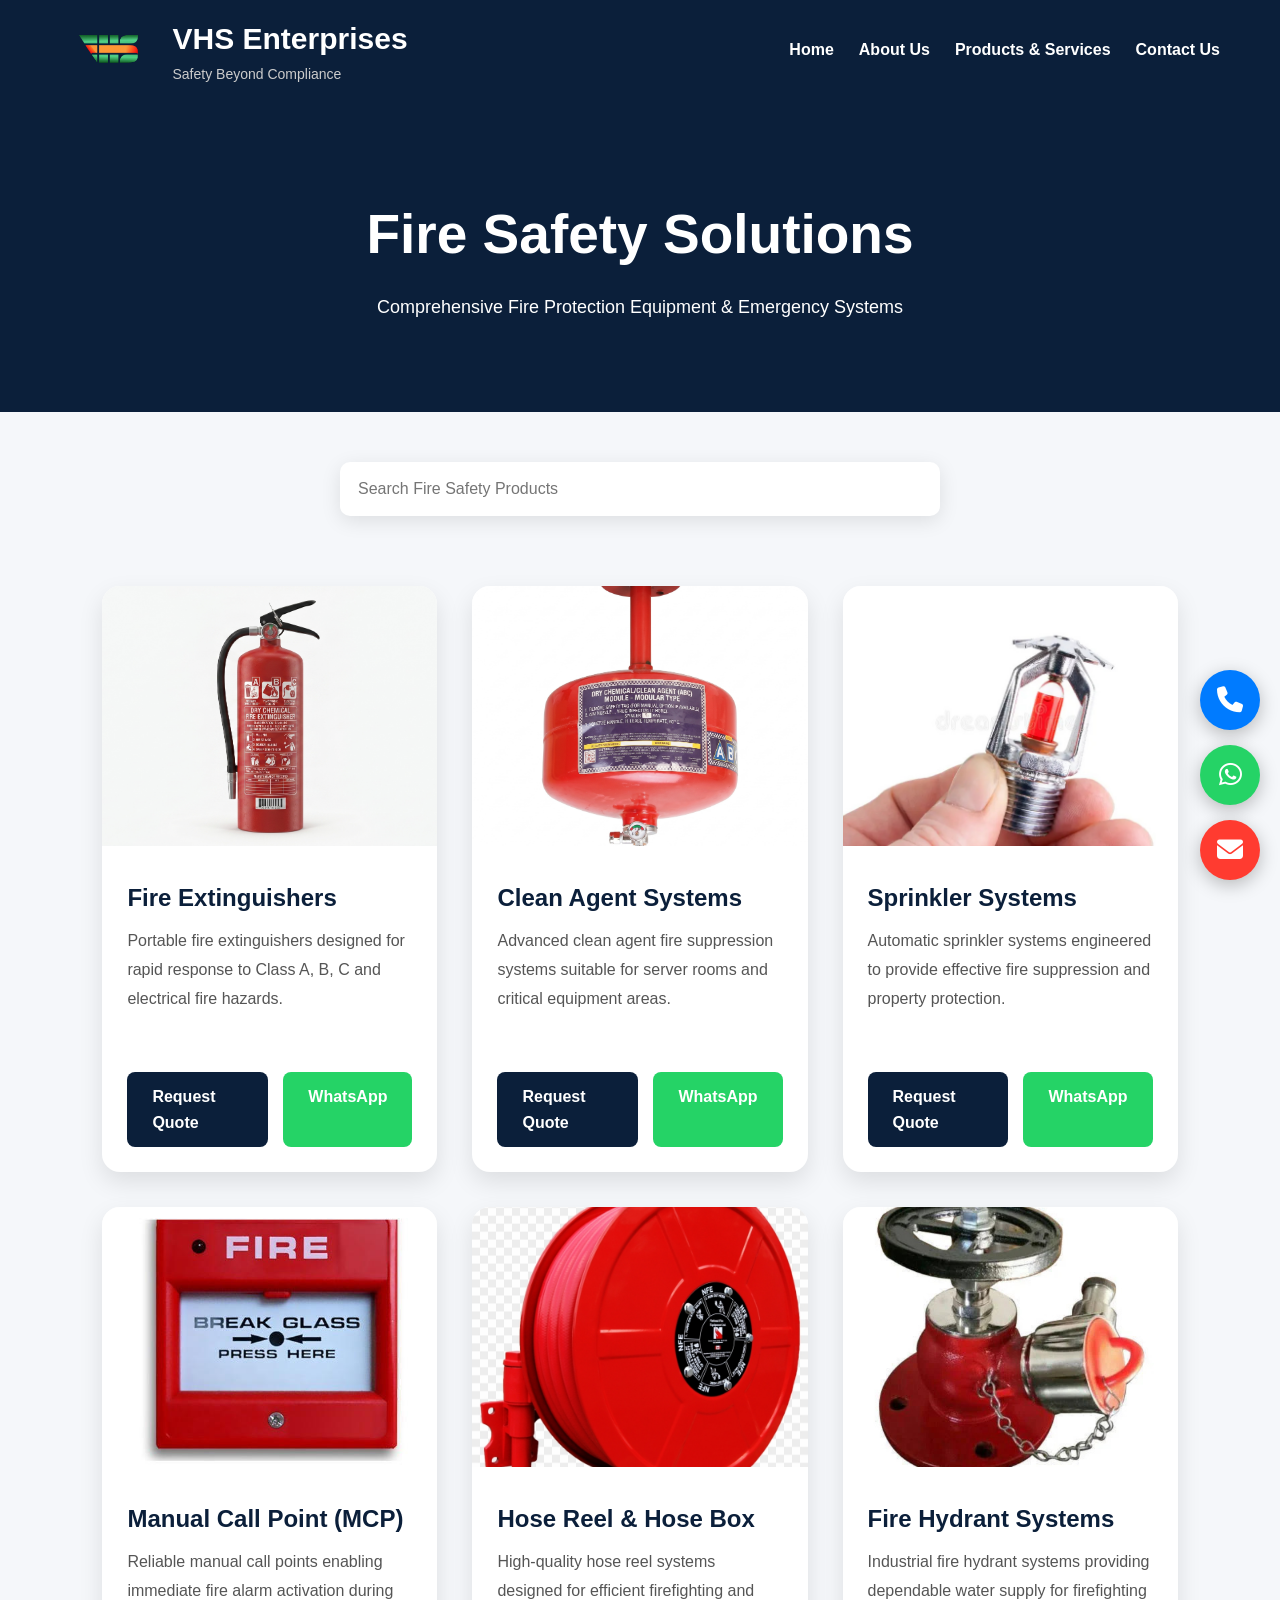
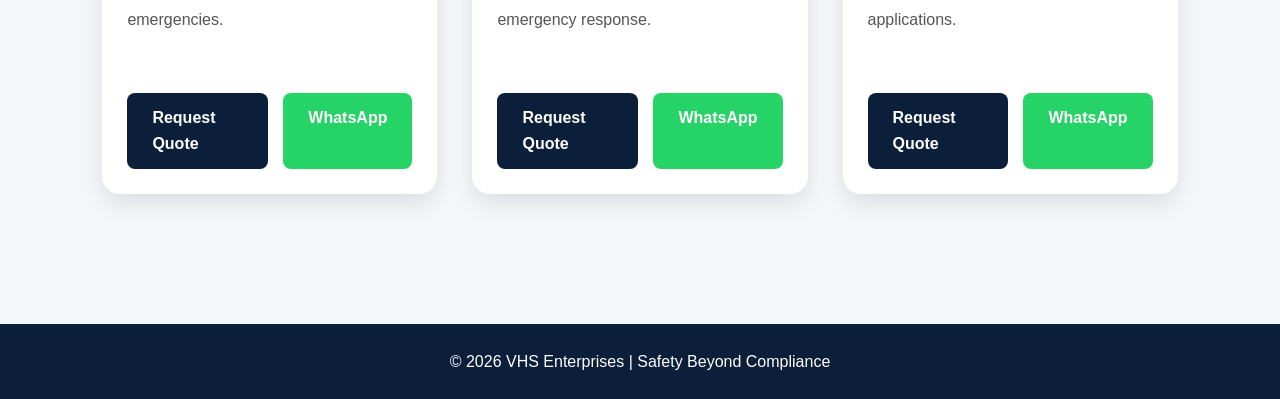
<file: products/fire-safety.html>
<!DOCTYPE html>
<html lang="en">

<head>

<meta charset="UTF-8">
<meta name="viewport" content="width=device-width, initial-scale=1.0">

<title>Fire Safety Solutions | VHS Enterprises</title>

<link rel="stylesheet" href="../css/style.css">

<link rel="stylesheet"
href="https://cdnjs.cloudflare.com/ajax/libs/font-awesome/6.5.1/css/all.min.css">

</head>

<body>

<header>

<div class="logo-area">

<img src="../images/logo.png">

<div class="logo-text">
<h1>VHS Enterprises</h1>
<p>Safety Beyond Compliance</p>
</div>

</div>

<nav>

<ul>
<li><a href="../index.html">Home</a></li>
<li><a href="../about.html">About Us</a></li>
<li><a href="../products.html">Products & Services</a></li>
<li><a href="../contact.html">Contact Us</a></li>
</ul>

</nav>

</header>



<section class="page-banner">

<h1>Fire Safety Solutions</h1>

<p>
Comprehensive Fire Protection Equipment & Emergency Systems
</p>

</section>



<section class="search-section">

<input type="text"
placeholder="Search Fire Safety Products">

</section>



<section class="product-grid">



<div class="product-card">

<img src="../images/fire-extinguisher.jpg">

<h2>Fire Extinguishers</h2>

<p>
Portable fire extinguishers designed for rapid response to Class A, B, C and electrical fire hazards.
</p>

<div class="product-buttons">

<a href="../contact.html" class="quote-btn">
Request Quote
</a>

<a href="https://wa.me/919156169392" class="whatsapp-btn">
WhatsApp
</a>

</div>

</div>



<div class="product-card">

<img src="../images/clean-agent.jpg">

<h2>Clean Agent Systems</h2>

<p>
Advanced clean agent fire suppression systems suitable for server rooms and critical equipment areas.
</p>

<div class="product-buttons">

<a href="../contact.html" class="quote-btn">
Request Quote
</a>

<a href="https://wa.me/919156169392" class="whatsapp-btn">
WhatsApp
</a>

</div>

</div>



<div class="product-card">

<img src="../images/sprinkler.jpg">

<h2>Sprinkler Systems</h2>

<p>
Automatic sprinkler systems engineered to provide effective fire suppression and property protection.
</p>

<div class="product-buttons">

<a href="../contact.html" class="quote-btn">
Request Quote
</a>

<a href="https://wa.me/919156169392" class="whatsapp-btn">
WhatsApp
</a>

</div>

</div>



<div class="product-card">

<img src="../images/mcp.jpg">

<h2>Manual Call Point (MCP)</h2>

<p>
Reliable manual call points enabling immediate fire alarm activation during emergencies.
</p>

<div class="product-buttons">

<a href="../contact.html" class="quote-btn">
Request Quote
</a>

<a href="https://wa.me/919156169392" class="whatsapp-btn">
WhatsApp
</a>

</div>

</div>



<div class="product-card">

<img src="../images/hose-reel.jpg">

<h2>Hose Reel & Hose Box</h2>

<p>
High-quality hose reel systems designed for efficient firefighting and emergency response.
</p>

<div class="product-buttons">

<a href="../contact.html" class="quote-btn">
Request Quote
</a>

<a href="https://wa.me/919156169392" class="whatsapp-btn">
WhatsApp
</a>

</div>

</div>



<div class="product-card">

<img src="../images/fire-hydrant.jpg">

<h2>Fire Hydrant Systems</h2>

<p>
Industrial fire hydrant systems providing dependable water supply for firefighting applications.
</p>

<div class="product-buttons">

<a href="../contact.html" class="quote-btn">
Request Quote
</a>

<a href="https://wa.me/919156169392" class="whatsapp-btn">
WhatsApp
</a>

</div>

</div>



</section>



<footer>

<p>
© 2026 VHS Enterprises | Safety Beyond Compliance
</p>

</footer>



<div class="floating-icons">

<a href="tel:+919156169392" class="call">
<i class="fas fa-phone"></i>
</a>

<a href="https://wa.me/919156169392" class="whatsapp">
<i class="fab fa-whatsapp"></i>
</a>

<a href="mailto:info@vhse.co.in" class="mail">
<i class="fas fa-envelope"></i>
</a>

</div>

</body>

</html>
</file>
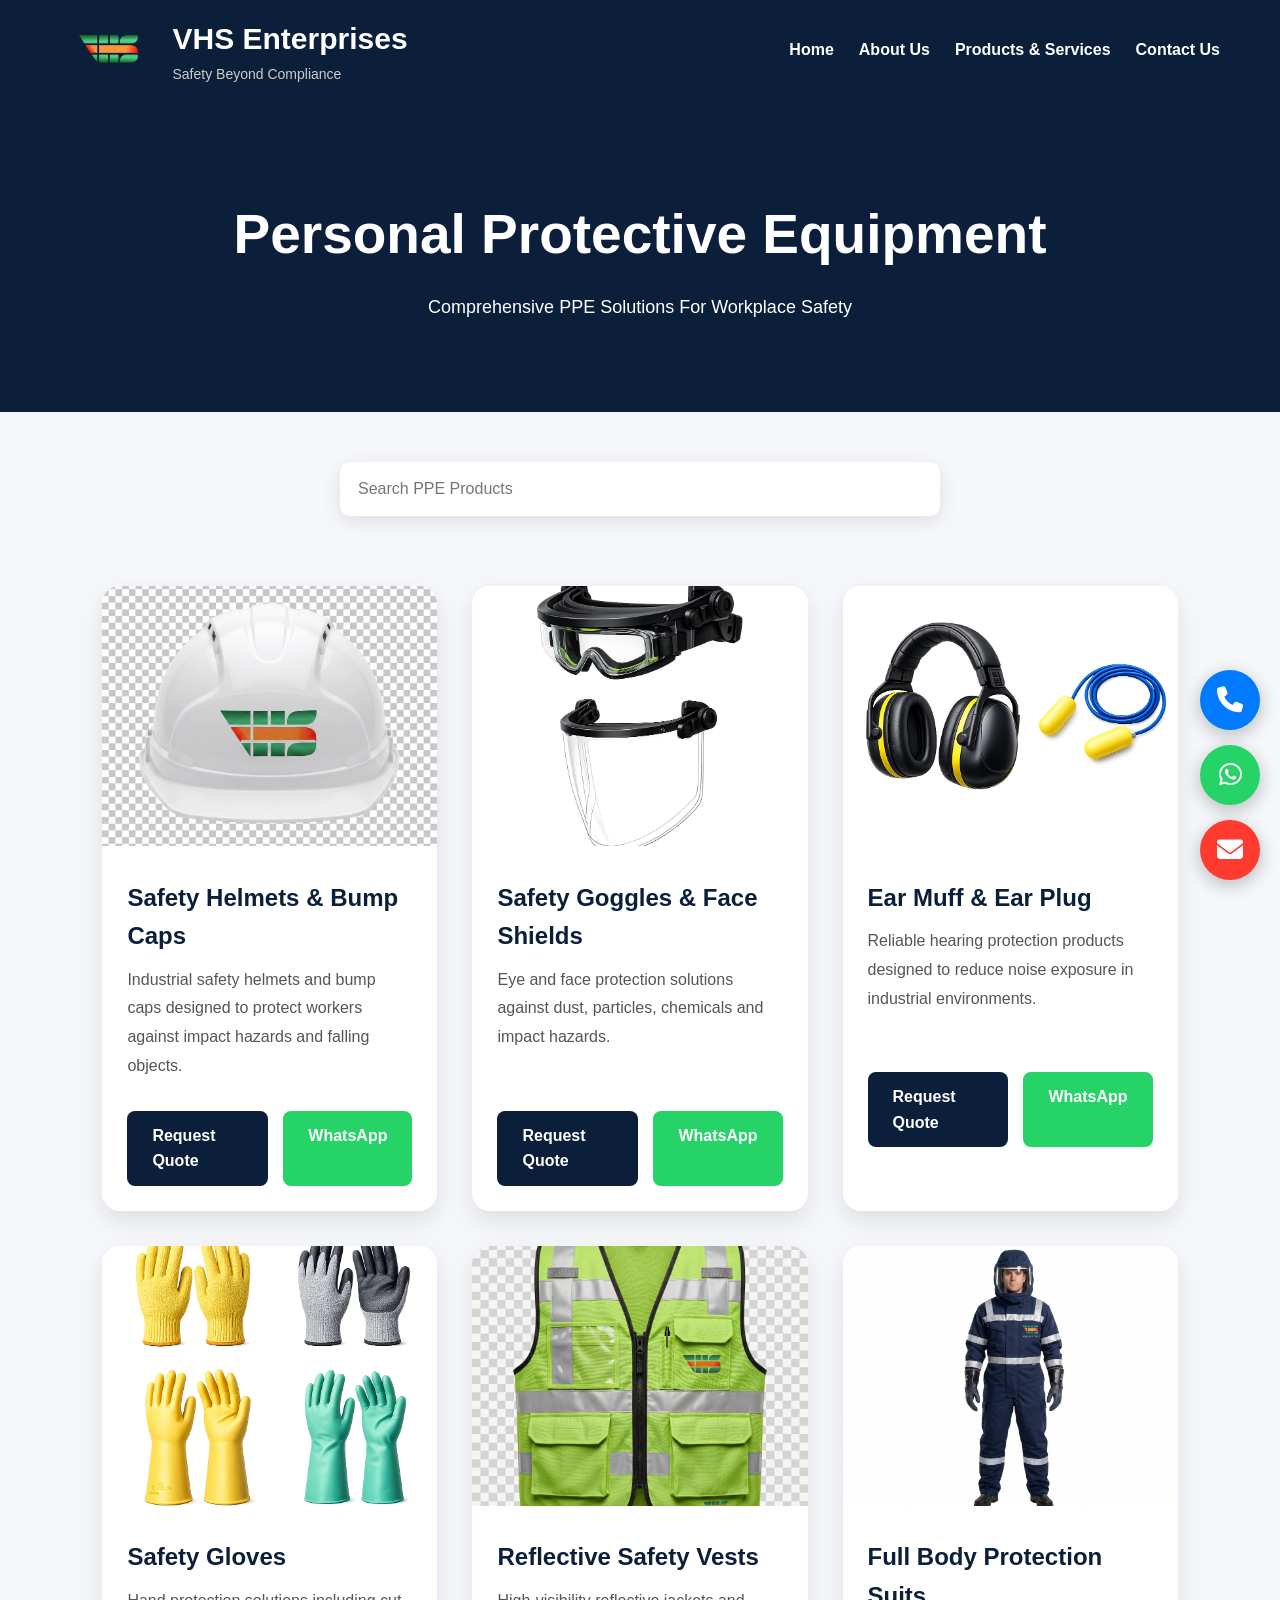
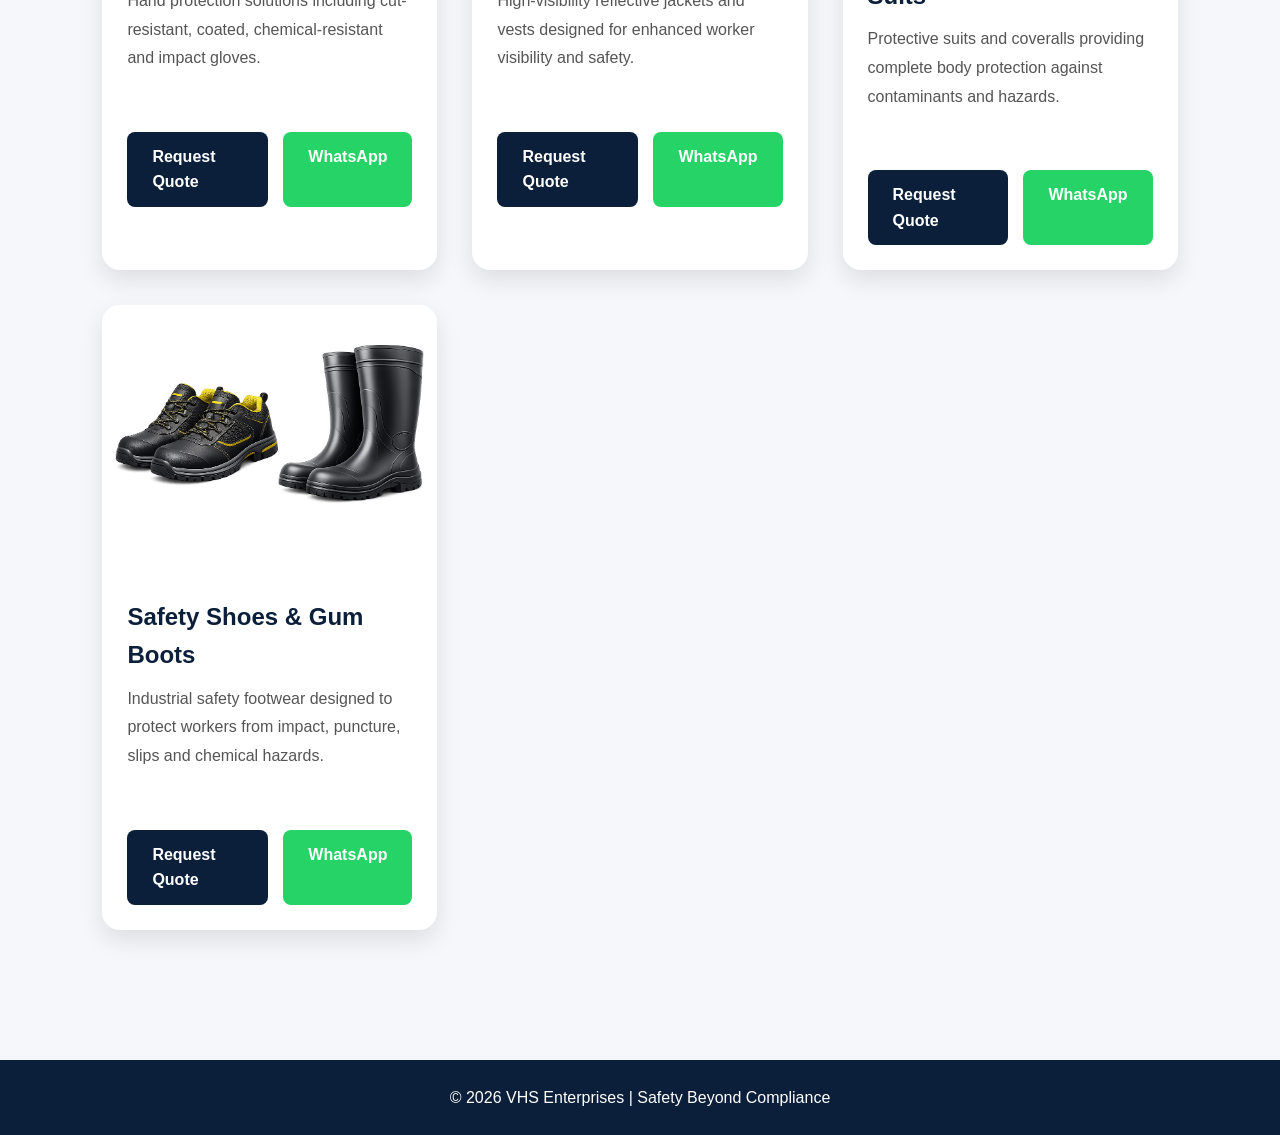
<file: products/ppe.html>
<!DOCTYPE html>
<html lang="en">

<head>

<meta charset="UTF-8">
<meta name="viewport" content="width=device-width, initial-scale=1.0">

<title>PPE Solutions | VHS Enterprises</title>

<link rel="stylesheet" href="../css/style.css">

<link rel="stylesheet"
href="https://cdnjs.cloudflare.com/ajax/libs/font-awesome/6.5.1/css/all.min.css">

</head>

<body>

<header>

<div class="logo-area">

<img src="../images/logo.png">

<div class="logo-text">
<h1>VHS Enterprises</h1>
<p>Safety Beyond Compliance</p>
</div>

</div>

<nav>

<ul>
<li><a href="../index.html">Home</a></li>
<li><a href="../about.html">About Us</a></li>
<li><a href="../products.html">Products & Services</a></li>
<li><a href="../contact.html">Contact Us</a></li>
</ul>

</nav>

</header>


<section class="page-banner">

<h1>Personal Protective Equipment</h1>

<p>
Comprehensive PPE Solutions For Workplace Safety
</p>

</section>


<section class="search-section">

<input type="text"
placeholder="Search PPE Products">

</section>


<section class="product-grid">


<div class="product-card">

<img src="../images/helmet.jpg">

<h2>Safety Helmets & Bump Caps</h2>

<p>
Industrial safety helmets and bump caps designed to protect workers against impact hazards and falling objects.
</p>

<div class="product-buttons">

<a href="../contact.html" class="quote-btn">
Request Quote
</a>

<a href="https://wa.me/919156169392" class="whatsapp-btn">
WhatsApp
</a>

</div>

</div>



<div class="product-card">

<img src="../images/goggle.jpg">

<h2>Safety Goggles & Face Shields</h2>

<p>
Eye and face protection solutions against dust, particles, chemicals and impact hazards.
</p>

<div class="product-buttons">

<a href="../contact.html" class="quote-btn">
Request Quote
</a>

<a href="https://wa.me/919156169392" class="whatsapp-btn">
WhatsApp
</a>

</div>

</div>



<div class="product-card">

<img src="../images/ear-protection.jpg">

<h2>Ear Muff & Ear Plug</h2>

<p>
Reliable hearing protection products designed to reduce noise exposure in industrial environments.
</p>

<div class="product-buttons">

<a href="../contact.html" class="quote-btn">
Request Quote
</a>

<a href="https://wa.me/919156169392" class="whatsapp-btn">
WhatsApp
</a>

</div>

</div>



<div class="product-card">

<img src="../images/gloves.jpg">

<h2>Safety Gloves</h2>

<p>
Hand protection solutions including cut-resistant, coated, chemical-resistant and impact gloves.
</p>

<div class="product-buttons">

<a href="../contact.html" class="quote-btn">
Request Quote
</a>

<a href="https://wa.me/919156169392" class="whatsapp-btn">
WhatsApp
</a>

</div>

</div>



<div class="product-card">

<img src="../images/vest.jpg">

<h2>Reflective Safety Vests</h2>

<p>
High-visibility reflective jackets and vests designed for enhanced worker visibility and safety.
</p>

<div class="product-buttons">

<a href="../contact.html" class="quote-btn">
Request Quote
</a>

<a href="https://wa.me/919156169392" class="whatsapp-btn">
WhatsApp
</a>

</div>

</div>



<div class="product-card">

<img src="../images/body-protection.jpg">

<h2>Full Body Protection Suits</h2>

<p>
Protective suits and coveralls providing complete body protection against contaminants and hazards.
</p>

<div class="product-buttons">

<a href="../contact.html" class="quote-btn">
Request Quote
</a>

<a href="https://wa.me/919156169392" class="whatsapp-btn">
WhatsApp
</a>

</div>

</div>



<div class="product-card">

<img src="../images/shoes.jpg">

<h2>Safety Shoes & Gum Boots</h2>

<p>
Industrial safety footwear designed to protect workers from impact, puncture, slips and chemical hazards.
</p>

<div class="product-buttons">

<a href="../contact.html" class="quote-btn">
Request Quote
</a>

<a href="https://wa.me/919156169392" class="whatsapp-btn">
WhatsApp
</a>

</div>

</div>


</section>



<footer>

<p>
© 2026 VHS Enterprises | Safety Beyond Compliance
</p>

</footer>


<div class="floating-icons">

<a href="tel:+919156169392" class="call">
<i class="fas fa-phone"></i>
</a>

<a href="https://wa.me/919156169392" class="whatsapp">
<i class="fab fa-whatsapp"></i>
</a>

<a href="mailto:info@vhse.co.in" class="mail">
<i class="fas fa-envelope"></i>
</a>

</div>


</body>
</html>
</file>
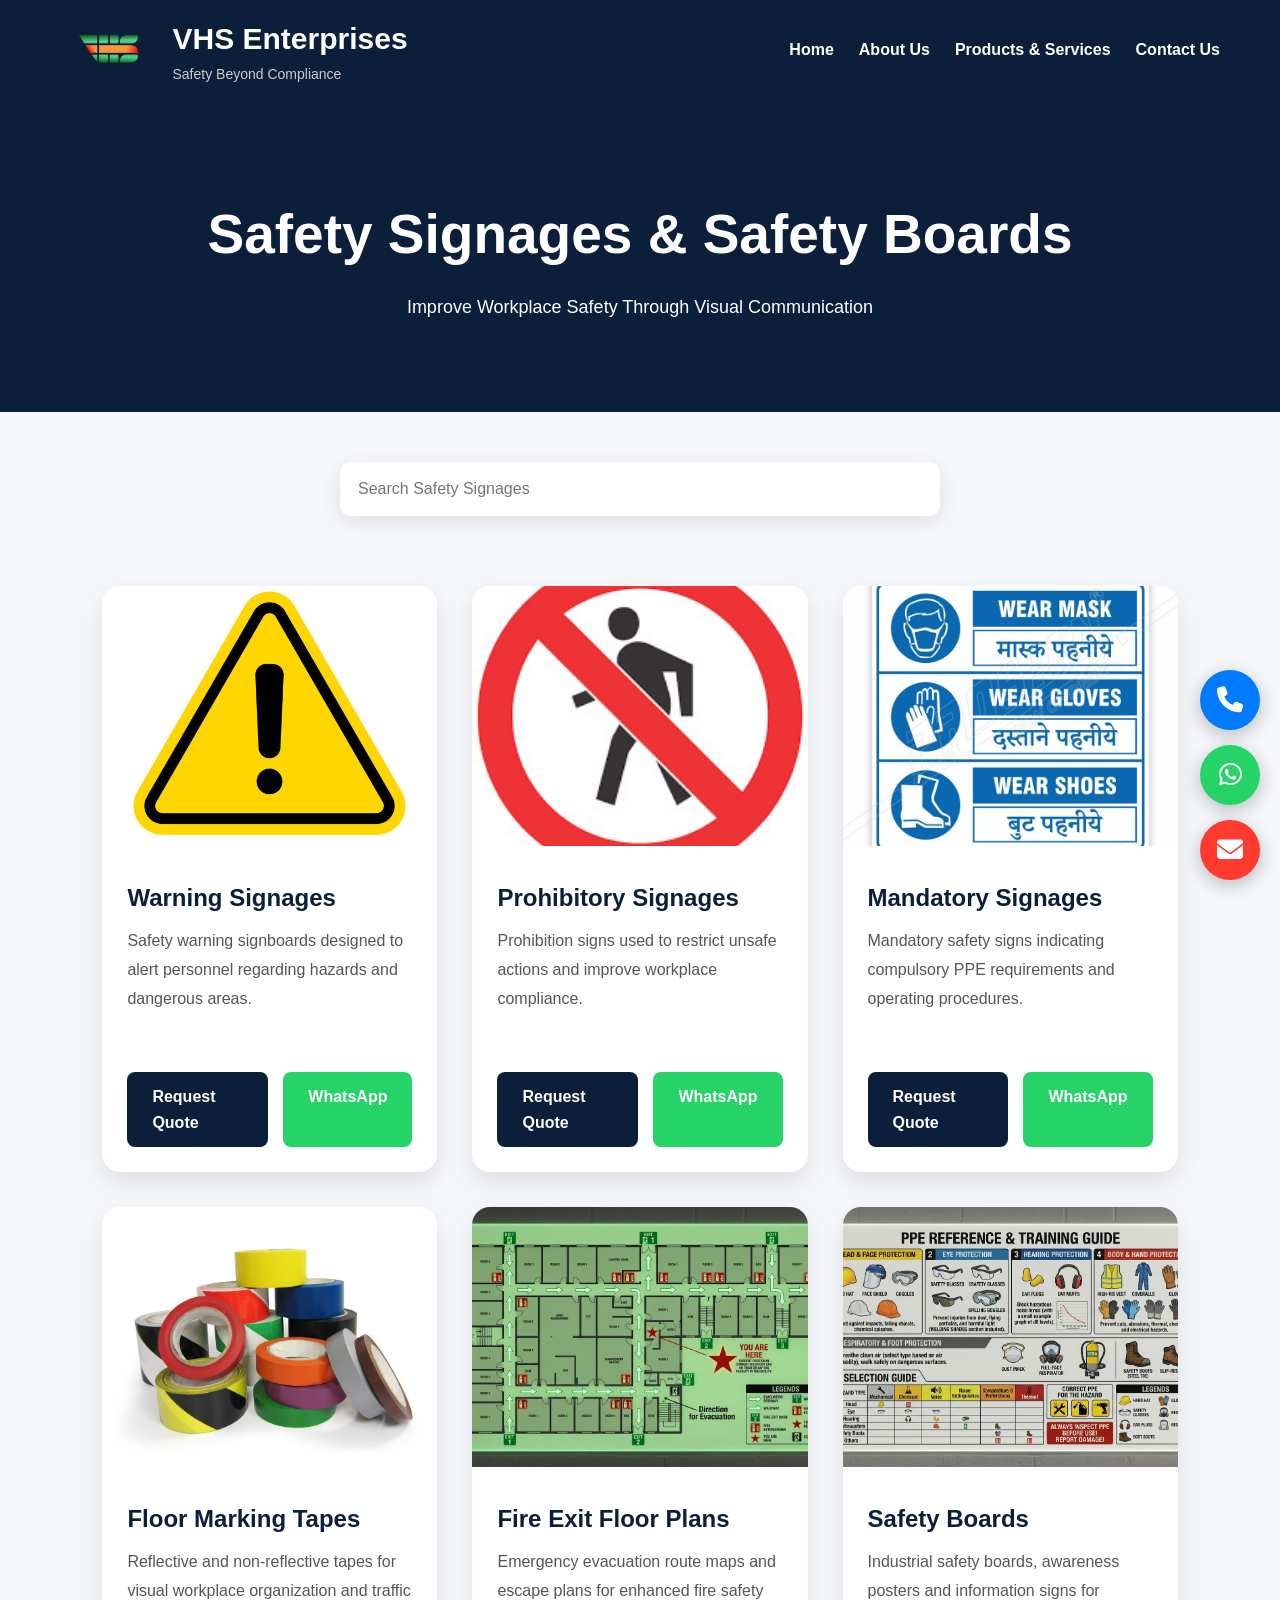
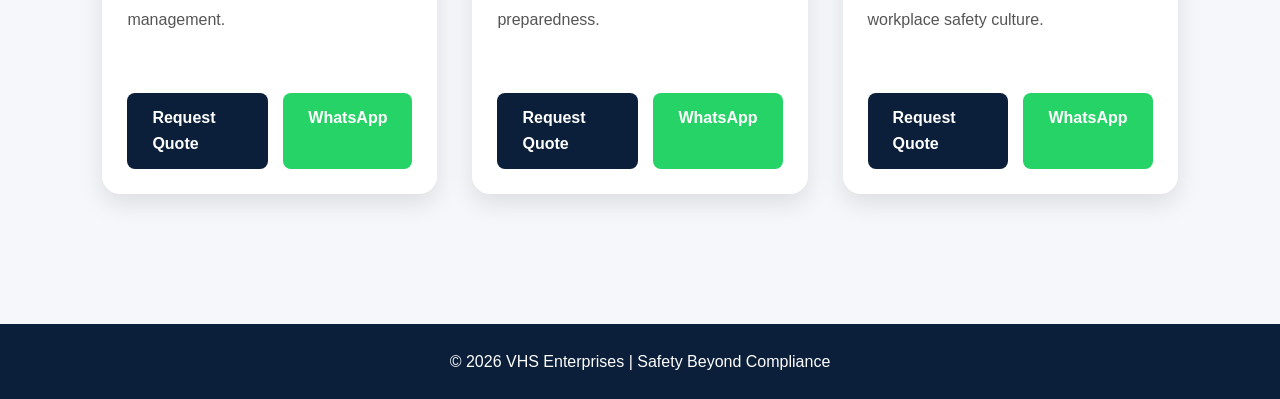
<file: products/signages.html>
<!DOCTYPE html>
<html lang="en">

<head>

<meta charset="UTF-8">
<meta name="viewport" content="width=device-width, initial-scale=1.0">

<title>Safety Signages | VHS Enterprises</title>

<link rel="stylesheet" href="../css/style.css">

<link rel="stylesheet"
href="https://cdnjs.cloudflare.com/ajax/libs/font-awesome/6.5.1/css/all.min.css">

</head>

<body>

<header>

<div class="logo-area">

<img src="../images/logo.png">

<div class="logo-text">
<h1>VHS Enterprises</h1>
<p>Safety Beyond Compliance</p>
</div>

</div>

<nav>

<ul>
<li><a href="../index.html">Home</a></li>
<li><a href="../about.html">About Us</a></li>
<li><a href="../products.html">Products & Services</a></li>
<li><a href="../contact.html">Contact Us</a></li>
</ul>

</nav>

</header>


<section class="page-banner">

<h1>Safety Signages & Safety Boards</h1>

<p>
Improve Workplace Safety Through Visual Communication
</p>

</section>


<section class="search-section">

<input type="text"
placeholder="Search Safety Signages">

</section>



<section class="product-grid">


<div class="product-card">

<img src="../images/warning-signages.jpg">

<h2>Warning Signages</h2>

<p>
Safety warning signboards designed to alert personnel regarding hazards and dangerous areas.
</p>

<div class="product-buttons">

<a href="../contact.html" class="quote-btn">
Request Quote
</a>

<a href="https://wa.me/919156169392"
class="whatsapp-btn">
WhatsApp
</a>

</div>

</div>



<div class="product-card">

<img src="../images/prohibitory-signages.jpg">

<h2>Prohibitory Signages</h2>

<p>
Prohibition signs used to restrict unsafe actions and improve workplace compliance.
</p>

<div class="product-buttons">

<a href="../contact.html" class="quote-btn">
Request Quote
</a>

<a href="https://wa.me/919156169392"
class="whatsapp-btn">
WhatsApp
</a>

</div>

</div>



<div class="product-card">

<img src="../images/mandatory-signages.jpg">

<h2>Mandatory Signages</h2>

<p>
Mandatory safety signs indicating compulsory PPE requirements and operating procedures.
</p>

<div class="product-buttons">

<a href="../contact.html" class="quote-btn">
Request Quote
</a>

<a href="https://wa.me/919156169392"
class="whatsapp-btn">
WhatsApp
</a>

</div>

</div>



<div class="product-card">

<img src="../images/floor-marking-tapes.jpg">

<h2>Floor Marking Tapes</h2>

<p>
Reflective and non-reflective tapes for visual workplace organization and traffic management.
</p>

<div class="product-buttons">

<a href="../contact.html" class="quote-btn">
Request Quote
</a>

<a href="https://wa.me/919156169392"
class="whatsapp-btn">
WhatsApp
</a>

</div>

</div>



<div class="product-card">

<img src="../images/fire-exit-plan.jpg">

<h2>Fire Exit Floor Plans</h2>

<p>
Emergency evacuation route maps and escape plans for enhanced fire safety preparedness.
</p>

<div class="product-buttons">

<a href="../contact.html" class="quote-btn">
Request Quote
</a>

<a href="https://wa.me/919156169392"
class="whatsapp-btn">
WhatsApp
</a>

</div>

</div>



<div class="product-card">

<img src="../images/safety-boards.jpg">

<h2>Safety Boards</h2>

<p>
Industrial safety boards, awareness posters and information signs for workplace safety culture.
</p>

<div class="product-buttons">

<a href="../contact.html" class="quote-btn">
Request Quote
</a>

<a href="https://wa.me/919156169392"
class="whatsapp-btn">
WhatsApp
</a>

</div>

</div>



</section>



<footer>

<p>
© 2026 VHS Enterprises | Safety Beyond Compliance
</p>

</footer>



<div class="floating-icons">

<a href="tel:+919156169392" class="call">
<i class="fas fa-phone"></i>
</a>

<a href="https://wa.me/919156169392"
class="whatsapp">
<i class="fab fa-whatsapp"></i>
</a>

<a href="mailto:info@vhse.co.in"
class="mail">
<i class="fas fa-envelope"></i>
</a>

</div>

</body>

</html>
</file>
<file: css/style.css>
*{
margin:0;
padding:0;
box-sizing:border-box;
font-family:Arial,sans-serif;
}

body{
background:#f5f7fa;
color:#222;
line-height:1.6;
}

header{
background:#0b1f3a;
padding:15px 60px;
display:flex;
justify-content:space-between;
align-items:center;
position:sticky;
top:0;
z-index:1000;
}

.logo-area{
display:flex;
align-items:center;
gap:15px;
}

.logo-area img{
height:65px;
}

.logo-text h1{
color:#fff;
font-size:30px;
}

.logo-text p{
color:#ccc;
font-size:14px;
}

nav ul{
display:flex;
list-style:none;
gap:25px;
}

nav ul li a{
color:#fff;
text-decoration:none;
font-weight:bold;
transition:0.3s;
}

nav ul li a:hover{
color:#00a8ff;
}

.hero{
height:90vh;
background:linear-gradient(rgba(0,0,0,0.6),rgba(0,0,0,0.6)),url('../images/hero-banner.jpg');
background-size:cover;
background-position:center;
display:flex;
justify-content:center;
align-items:center;
text-align:center;
padding:20px;
}

.hero-content h2{
font-size:55px;
color:#fff;
margin-bottom:20px;
}

.hero-content p{
color:#fff;
font-size:20px;
max-width:900px;
margin:auto;
}

.btn{
display:inline-block;
margin-top:30px;
padding:14px 32px;
background:#00a8ff;
color:#fff;
text-decoration:none;
border-radius:5px;
font-weight:bold;
}

.section{
padding:80px 8%;
}

.section-title{
text-align:center;
font-size:40px;
margin-bottom:50px;
color:#0b1f3a;
}

.cards{
display:grid;
grid-template-columns:repeat(auto-fit,minmax(280px,1fr));
gap:30px;
}

.card{
background:#fff;
border-radius:12px;
overflow:hidden;
box-shadow:0 5px 18px rgba(0,0,0,0.1);
transition:0.3s;
}

.card:hover{
transform:translateY(-8px);
}

.card img{
width:100%;
height:220px;
object-fit:cover;
}

.card-content{
padding:20px;
}

.card-content h3{
margin-bottom:12px;
color:#0b1f3a;
}

.card-content p{
color:#555;
font-size:15px;
}

.about-grid{
display:grid;
grid-template-columns:1fr 1fr;
gap:50px;
align-items:center;
}

.about-grid img{
width:100%;
border-radius:12px;
}

.about-text h3{
font-size:32px;
margin-bottom:20px;
color:#0b1f3a;
}

.founder{
display:grid;
grid-template-columns:320px 1fr;
gap:40px;
background:#fff;
padding:40px;
border-radius:12px;
box-shadow:0 5px 18px rgba(0,0,0,0.08);
align-items:center;
}

.founder img{
width:100%;
border-radius:12px;
}

.contact-grid{
display:grid;
grid-template-columns:1fr 1fr;
gap:40px;
}

.contact-box{
background:#fff;
padding:35px;
border-radius:12px;
box-shadow:0 5px 18px rgba(0,0,0,0.08);
}

.contact-box h3{
margin-bottom:20px;
color:#0b1f3a;
}

.contact-item{
margin-bottom:18px;
font-size:17px;
}

footer{
background:#0b1f3a;
color:#fff;
text-align:center;
padding:25px;
margin-top:50px;
}

.floating-icons{
position:fixed;
right:20px;
bottom:20px;
display:flex;
flex-direction:column;
gap:15px;
z-index:999;
}

.floating-icons a{
width:60px;
height:60px;
border-radius:50%;
display:flex;
justify-content:center;
align-items:center;
text-decoration:none;
font-size:26px;
color:#fff;
box-shadow:0 5px 18px rgba(0,0,0,0.25);
}

.call{
background:#007bff;
color:white;
font-size:28px;
font-weight:bold;
}

.whatsapp{
background:#25D366;
color:white;
font-size:28px;
font-weight:bold;
}

.mail{
background:#ff3b30;
color:white;
font-size:26px;
font-weight:bold;
}

@media(max-width:992px){

header{
flex-direction:column;
gap:15px;
}

.about-grid,
.contact-grid,
.founder{
grid-template-columns:1fr;
}

.hero-content h2{
font-size:38px;
}

nav ul{
flex-wrap:wrap;
justify-content:center;
}

}

.hero-about{
height:350px;
background:url('../images/about-company.jpg');
background-size:cover;
background-position:center;
display:flex;
align-items:center;
justify-content:center;
position:relative;
}

.hero-overlay{
background:rgba(0,0,0,0.55);
width:100%;
height:100%;
display:flex;
flex-direction:column;
justify-content:center;
align-items:center;
color:white;
text-align:center;
}

.hero-overlay h1{
font-size:55px;
margin-bottom:15px;
}

.hero-overlay p{
font-size:20px;
max-width:800px;
}

.about-company-section{
display:grid;
grid-template-columns:1fr 1fr;
gap:50px;
padding:80px;
align-items:center;
}

.about-image img{
width:100%;
border-radius:15px;
box-shadow:0 10px 25px rgba(0,0,0,0.15);
}

.about-content h2{
font-size:40px;
margin-bottom:20px;
}

.about-content p{
font-size:18px;
line-height:1.8;
}

.btn-primary{
display:inline-block;
margin-top:20px;
padding:14px 30px;
background:#0a2b5a;
color:white;
text-decoration:none;
border-radius:8px;
}

.vision-mission-wrapper{
display:grid;
grid-template-columns:repeat(3,1fr);
gap:30px;
padding:60px;
}

.vm-card{
background:white;
border-radius:15px;
overflow:hidden;
box-shadow:0 8px 20px rgba(0,0,0,0.1);
transition:.3s;
}

.vm-card:hover{
transform:translateY(-10px);
}

.vm-card img{
height:220px;
width:100%;
object-fit:cover;
}

.vm-card h3{
padding:20px;
}

.vm-card p{
padding:0 20px 20px;
}

.founder-section{
display:grid;
grid-template-columns:350px 1fr;
gap:50px;
padding:80px;
align-items:center;
}

.founder-image img{
width:100%;
border-radius:20px;
box-shadow:0 10px 30px rgba(0,0,0,.15);
}

.founder-content h2{
font-size:40px;
margin-bottom:15px;
}
/* PRODUCTS PAGE */

.page-banner{
background:linear-gradient(rgba(11,31,58,.8),
rgba(11,31,58,.8)),
url('../images/product-banner.jpg');

background-size:cover;
background-position:center;

padding:100px 30px;
text-align:center;
color:#fff;
}

.page-banner h1{
font-size:55px;
margin-bottom:15px;
}

.page-banner p{
max-width:900px;
margin:auto;
font-size:18px;
}

.product-section{
padding:80px 8%;
display:grid;
grid-template-columns:
repeat(auto-fit,minmax(350px,1fr));
gap:35px;
}

.product-card{
background:#fff;
border-radius:15px;
overflow:hidden;
box-shadow:0 10px 25px rgba(0,0,0,.1);
transition:.3s;
}

.product-card:hover{
transform:translateY(-10px);
}

.product-card img{
width:100%;
height:240px;
object-fit:cover;
}

.product-card h2{
padding:20px;
color:#0b1f3a;
font-size:26px;
}

.product-card ul{
padding:0 30px 25px;
}

.product-card li{
margin-bottom:10px;
}

.product-btn{
display:block;
background:#0b1f3a;
color:white;
text-decoration:none;
text-align:center;
padding:15px;
font-weight:bold;
}

.product-btn:hover{
background:#007bff;
}
.page-banner{
background:#0b1f3a;
padding:90px 20px;
text-align:center;
color:white;
}

.about-corporate{
display:grid;
grid-template-columns:1fr 1fr;
gap:50px;
padding:80px;
align-items:center;
background:white;
}

.about-corporate img{
width:100%;
border-radius:15px;
}

.about-right h2{
font-size:42px;
margin-bottom:20px;
color:#0b1f3a;
}

.about-right p{
margin-bottom:15px;
line-height:1.8;
}

.vm-section{
display:grid;
grid-template-columns:repeat(3,1fr);
gap:30px;
padding:70px;
background:#f5f7fa;
}

.vm-box{
background:white;
border-radius:15px;
overflow:hidden;
box-shadow:0 5px 15px rgba(0,0,0,.08);
}

.vm-box img{
height:220px;
width:100%;
object-fit:cover;
}

.vm-box h3{
padding:20px;
}

.vm-box p{
padding:0 20px 20px;
}

.founder-box{
display:grid;
grid-template-columns:320px 1fr;
gap:40px;
padding:80px;
background:white;
align-items:center;
}

.founder-box img{
width:100%;
border-radius:20px;
}

.contact-modern{
display:grid;
grid-template-columns:repeat(auto-fit,minmax(250px,1fr));
gap:30px;
padding:80px;
}

.contact-card-modern{
background:white;
padding:40px;
text-align:center;
border-radius:15px;
box-shadow:0 5px 18px rgba(0,0,0,.08);
}

.contact-card-modern i{
font-size:42px;
color:#0b1f3a;
margin-bottom:20px;
}

.social-section{
text-align:center;
padding:60px;
}

.social-large{
display:flex;
justify-content:center;
gap:30px;
margin-top:30px;
}

.social-large a{
font-size:40px;
color:#0b1f3a;
}

@media(max-width:992px){

.about-corporate,
.founder-box,
.vm-section{
grid-template-columns:1fr;
}

}
.products-main{
padding:70px 8%;
}

.service-card{
display:grid;
grid-template-columns:400px 1fr;
gap:40px;
background:#fff;
margin-bottom:40px;
border-radius:15px;
overflow:hidden;
box-shadow:0 8px 25px rgba(0,0,0,.08);
}

.service-card img{
width:100%;
height:100%;
object-fit:cover;
}

.service-content{
padding:35px;
}

.service-content h2{
margin-bottom:20px;
color:#0b1f3a;
font-size:32px;
}

.service-content ul{
margin-left:20px;
line-height:2;
margin-bottom:25px;
}

.product-btn{
background:#0b1f3a;
color:#fff;
padding:12px 25px;
text-decoration:none;
border-radius:6px;
display:inline-block;
}

.product-btn:hover{
background:#0077cc;
}

@media(max-width:992px){

.service-card{
grid-template-columns:1fr;
}

}
.service-section{

padding:70px 8%;

}

.service-box{

display:grid;

grid-template-columns:400px 1fr;

gap:40px;

background:white;

margin-bottom:40px;

border-radius:20px;

overflow:hidden;

box-shadow:0 8px 25px rgba(0,0,0,.1);

}

.service-image img{

width:100%;

height:100%;

object-fit:cover;

}

.service-text{

padding:35px;

}

.service-text h2{

font-size:34px;

color:#0b1f3a;

margin-bottom:20px;

}

.service-text p{

margin-bottom:20px;

line-height:1.8;

}

.service-text ul{

line-height:2;

margin-left:20px;

margin-bottom:25px;

}

@media(max-width:992px){

.service-box{

grid-template-columns:1fr;

}

}
.mega-products{
padding:70px 8%;
}

.mega-card{
display:grid;
grid-template-columns:380px 1fr;
background:#fff;
margin-bottom:40px;
border-radius:20px;
overflow:hidden;
box-shadow:0 8px 25px rgba(0,0,0,.08);
transition:.3s;
}

.mega-card:hover{
transform:translateY(-8px);
}

.mega-image img{
width:100%;
height:100%;
object-fit:cover;
}

.mega-content{
padding:40px;
}

.mega-content h2{
color:#0b1f3a;
font-size:34px;
margin-bottom:20px;
}

.mega-content p{
line-height:1.8;
margin-bottom:25px;
color:#555;
}

.product-list{
display:flex;
flex-wrap:wrap;
gap:15px;
margin-bottom:30px;
}

.product-list span{
background:#f3f6fa;
padding:10px 16px;
border-radius:8px;
font-size:15px;
font-weight:600;
}

.mega-btn{
background:#0b1f3a;
color:white;
padding:14px 28px;
border-radius:8px;
text-decoration:none;
font-weight:bold;
}

.mega-btn:hover{
background:#0077cc;
}

@media(max-width:992px){

.mega-card{
grid-template-columns:1fr;
}

}
.search-section{
padding:50px 8%;
text-align:center;
}

.search-section input{
width:600px;
max-width:90%;
padding:18px;
border:none;
border-radius:10px;
box-shadow:0 5px 20px rgba(0,0,0,.1);
font-size:16px;
}

.product-grid{
padding:20px 8% 80px;
display:grid;
grid-template-columns:repeat(auto-fit,minmax(320px,1fr));
gap:35px;
}

.product-card{
background:white;
border-radius:18px;
overflow:hidden;
box-shadow:0 10px 25px rgba(0,0,0,.1);
transition:.3s;
}

.product-card:hover{
transform:translateY(-10px);
}

.product-card img{
width:100%;
height:260px;
object-fit:cover;
}

.product-card h2{
padding:25px 25px 10px;
font-size:24px;
color:#0b1f3a;
}

.product-card p{
padding:0 25px;
line-height:1.8;
color:#555;
min-height:120px;
}

.product-buttons{
padding:25px;
display:flex;
gap:15px;
}

.quote-btn{
background:#0b1f3a;
color:white;
padding:12px 25px;
border-radius:8px;
text-decoration:none;
font-weight:bold;
}

.whatsapp-btn{
background:#25D366;
color:white;
padding:12px 25px;
border-radius:8px;
text-decoration:none;
font-weight:bold;
}
</file>
